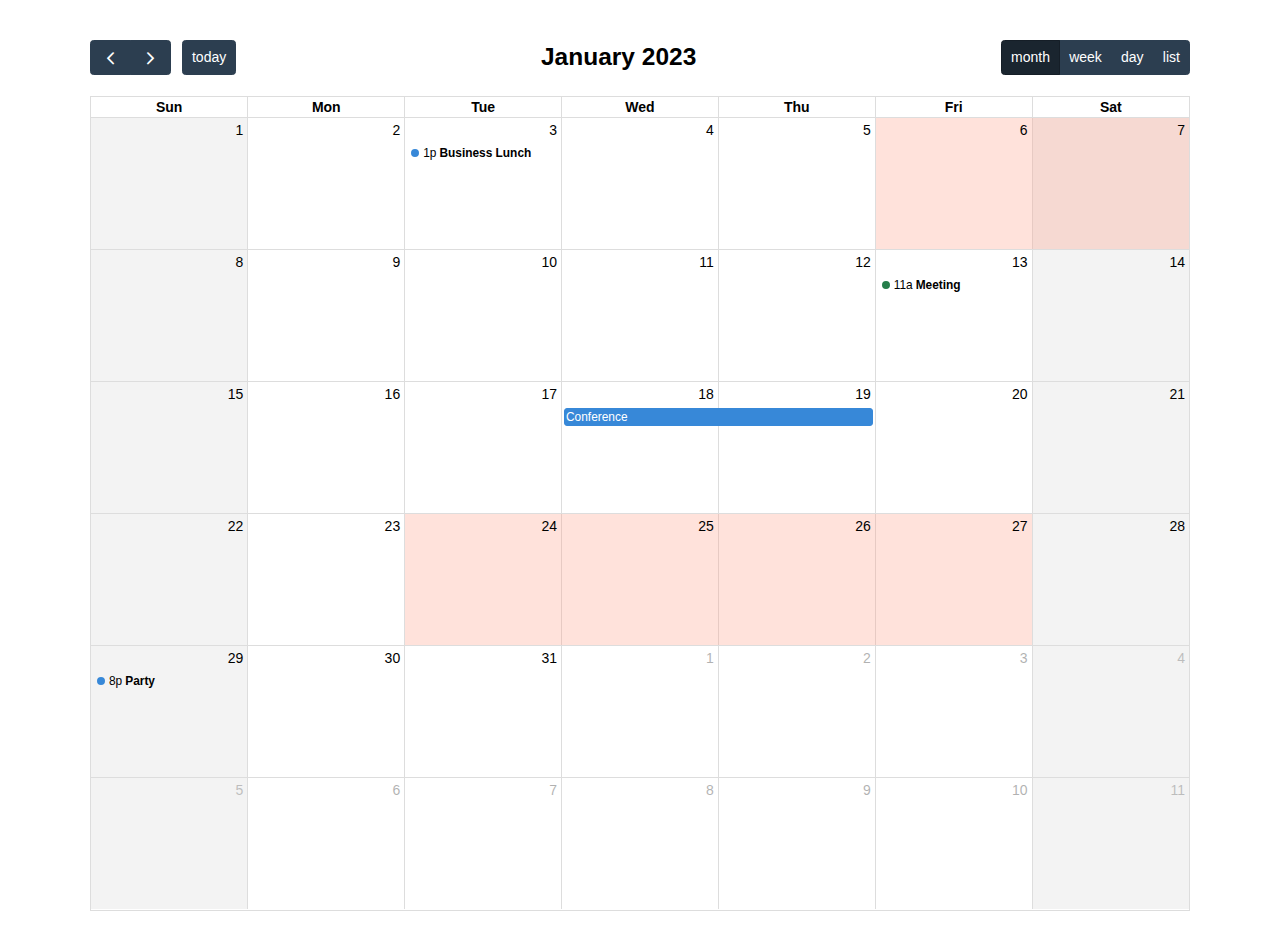
<file: js/fullcalendar-6.1.9/examples/background-events.html>
<!DOCTYPE html>
<html>
<head>
<meta charset='utf-8' />
<script src='../dist/index.global.js'></script>
<script>

  document.addEventListener('DOMContentLoaded', function() {
    var calendarEl = document.getElementById('calendar');

    var calendar = new FullCalendar.Calendar(calendarEl, {
      headerToolbar: {
        left: 'prev,next today',
        center: 'title',
        right: 'dayGridMonth,timeGridWeek,timeGridDay,listMonth'
      },
      initialDate: '2023-01-12',
      navLinks: true, // can click day/week names to navigate views
      businessHours: true, // display business hours
      editable: true,
      selectable: true,
      events: [
        {
          title: 'Business Lunch',
          start: '2023-01-03T13:00:00',
          constraint: 'businessHours'
        },
        {
          title: 'Meeting',
          start: '2023-01-13T11:00:00',
          constraint: 'availableForMeeting', // defined below
          color: '#257e4a'
        },
        {
          title: 'Conference',
          start: '2023-01-18',
          end: '2023-01-20'
        },
        {
          title: 'Party',
          start: '2023-01-29T20:00:00'
        },

        // areas where "Meeting" must be dropped
        {
          groupId: 'availableForMeeting',
          start: '2023-01-11T10:00:00',
          end: '2023-01-11T16:00:00',
          display: 'background'
        },
        {
          groupId: 'availableForMeeting',
          start: '2023-01-13T10:00:00',
          end: '2023-01-13T16:00:00',
          display: 'background'
        },

        // red areas where no events can be dropped
        {
          start: '2023-01-24',
          end: '2023-01-28',
          overlap: false,
          display: 'background',
          color: '#ff9f89'
        },
        {
          start: '2023-01-06',
          end: '2023-01-08',
          overlap: false,
          display: 'background',
          color: '#ff9f89'
        }
      ]
    });

    calendar.render();
  });

</script>
<style>

  body {
    margin: 40px 10px;
    padding: 0;
    font-family: Arial, Helvetica Neue, Helvetica, sans-serif;
    font-size: 14px;
  }

  #calendar {
    max-width: 1100px;
    margin: 0 auto;
  }

</style>
</head>
<body>

  <div id='calendar'></div>

</body>
</html>
</file>
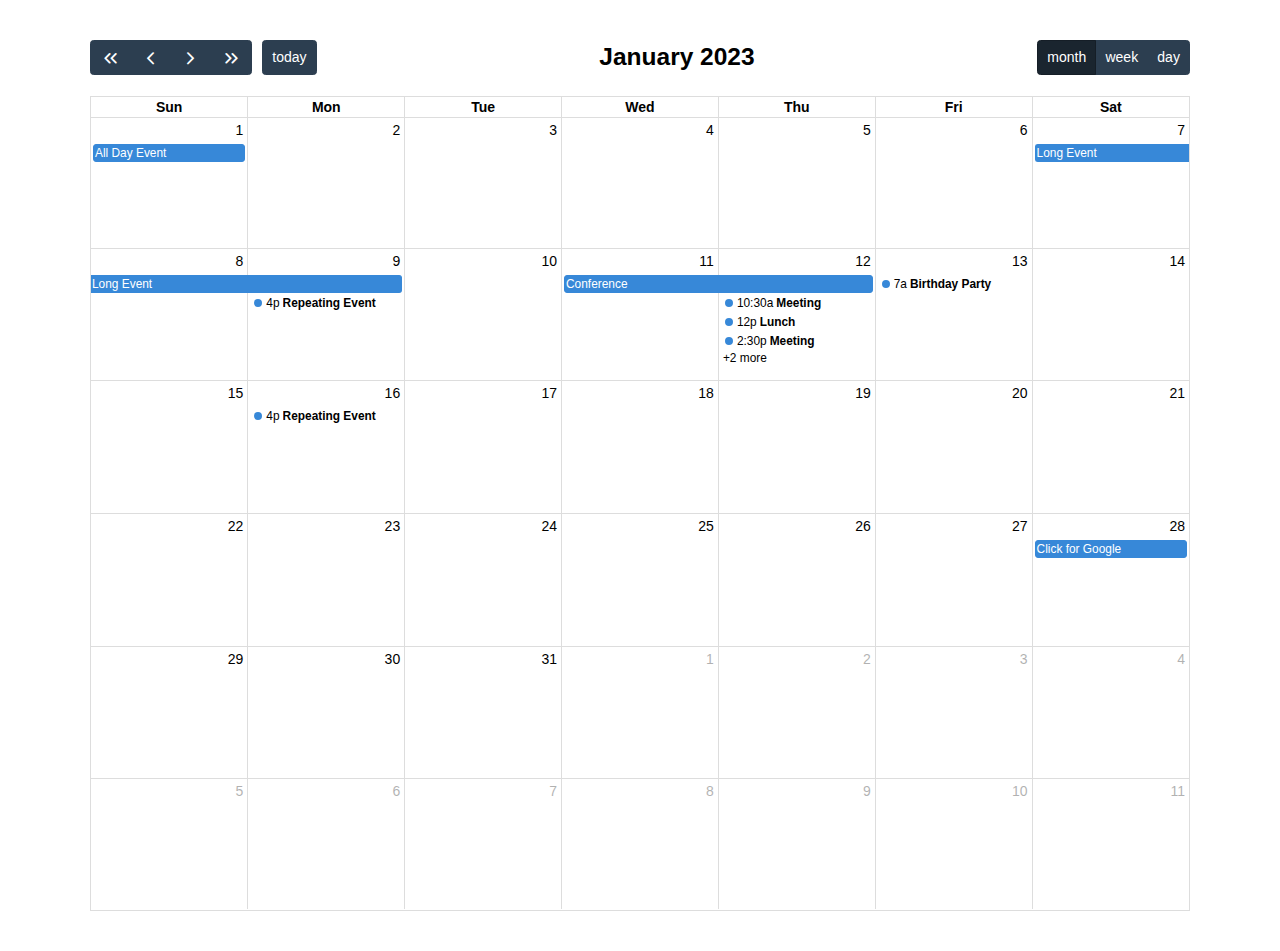
<file: js/fullcalendar-6.1.9/examples/daygrid-views.html>
<!DOCTYPE html>
<html>
<head>
<meta charset='utf-8' />
<script src='../dist/index.global.js'></script>
<script>

  document.addEventListener('DOMContentLoaded', function() {
    var calendarEl = document.getElementById('calendar');

    var calendar = new FullCalendar.Calendar(calendarEl, {
      headerToolbar: {
        left: 'prevYear,prev,next,nextYear today',
        center: 'title',
        right: 'dayGridMonth,dayGridWeek,dayGridDay'
      },
      initialDate: '2023-01-12',
      navLinks: true, // can click day/week names to navigate views
      editable: true,
      dayMaxEvents: true, // allow "more" link when too many events
      events: [
        {
          title: 'All Day Event',
          start: '2023-01-01'
        },
        {
          title: 'Long Event',
          start: '2023-01-07',
          end: '2023-01-10'
        },
        {
          groupId: 999,
          title: 'Repeating Event',
          start: '2023-01-09T16:00:00'
        },
        {
          groupId: 999,
          title: 'Repeating Event',
          start: '2023-01-16T16:00:00'
        },
        {
          title: 'Conference',
          start: '2023-01-11',
          end: '2023-01-13'
        },
        {
          title: 'Meeting',
          start: '2023-01-12T10:30:00',
          end: '2023-01-12T12:30:00'
        },
        {
          title: 'Lunch',
          start: '2023-01-12T12:00:00'
        },
        {
          title: 'Meeting',
          start: '2023-01-12T14:30:00'
        },
        {
          title: 'Happy Hour',
          start: '2023-01-12T17:30:00'
        },
        {
          title: 'Dinner',
          start: '2023-01-12T20:00:00'
        },
        {
          title: 'Birthday Party',
          start: '2023-01-13T07:00:00'
        },
        {
          title: 'Click for Google',
          url: 'http://google.com/',
          start: '2023-01-28'
        }
      ]
    });

    calendar.render();
  });

</script>
<style>

  body {
    margin: 40px 10px;
    padding: 0;
    font-family: Arial, Helvetica Neue, Helvetica, sans-serif;
    font-size: 14px;
  }

  #calendar {
    max-width: 1100px;
    margin: 0 auto;
  }

</style>
</head>
<body>

  <div id='calendar'></div>

</body>
</html>
</file>
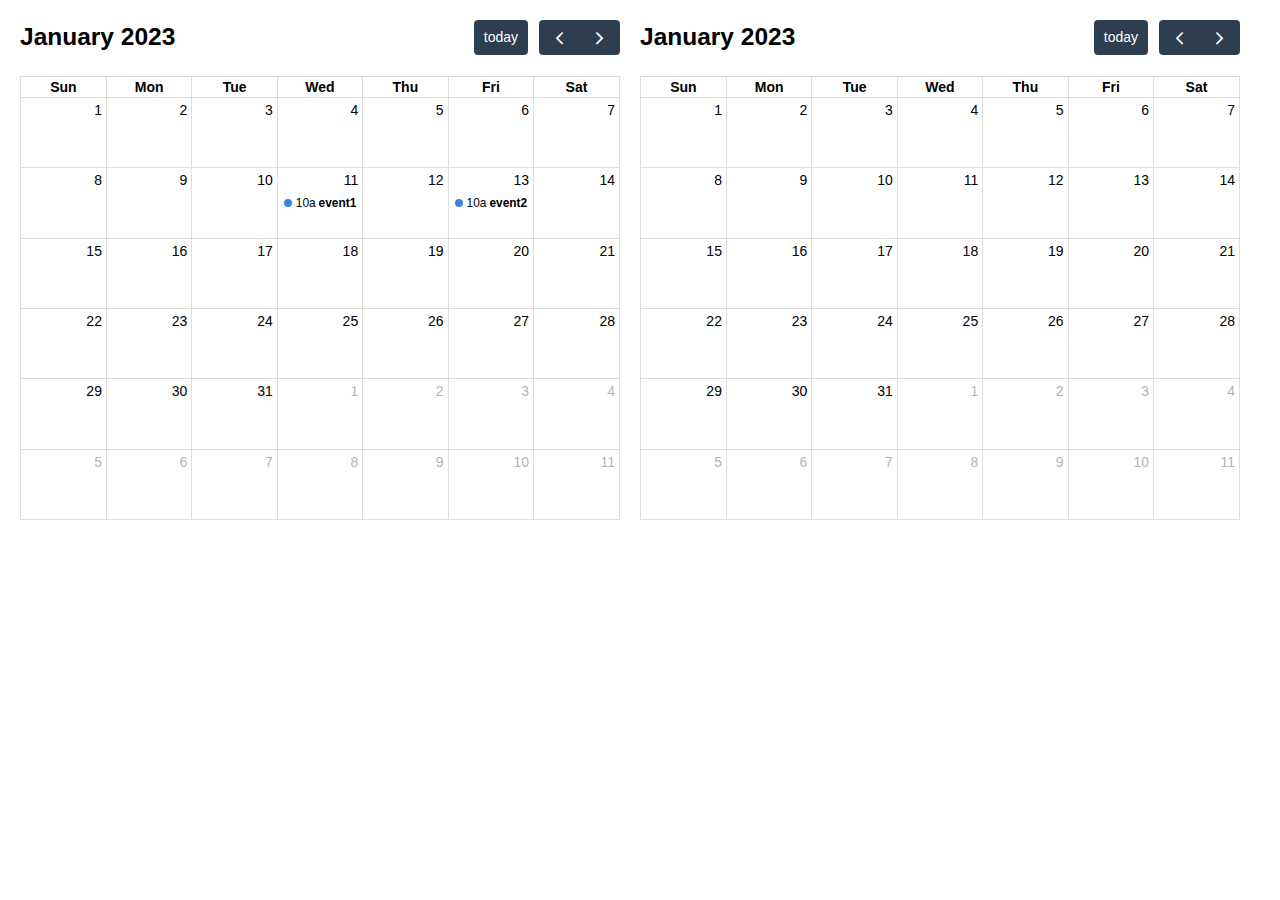
<file: js/fullcalendar-6.1.9/examples/external-dragging-2cals.html>
<!DOCTYPE html>
<html>
<head>
<meta charset='utf-8' />
<script src='../dist/index.global.js'></script>
<script>

  document.addEventListener('DOMContentLoaded', function() {
    var srcCalendarEl = document.getElementById('source-calendar');
    var destCalendarEl = document.getElementById('destination-calendar');

    var srcCalendar = new FullCalendar.Calendar(srcCalendarEl, {
      editable: true,
      initialDate: '2023-01-12',
      events: [
        {
          title: 'event1',
          start: '2023-01-11T10:00:00',
          end: '2023-01-11T16:00:00'
        },
        {
          title: 'event2',
          start: '2023-01-13T10:00:00',
          end: '2023-01-13T16:00:00'
        }
      ],
      eventLeave: function(info) {
        console.log('event left!', info.event);
      }
    });

    var destCalendar = new FullCalendar.Calendar(destCalendarEl, {
      initialDate: '2023-01-12',
      editable: true,
      droppable: true, // will let it receive events!
      eventReceive: function(info) {
        console.log('event received!', info.event);
      }
    });

    srcCalendar.render();
    destCalendar.render();
  });

</script>
<style>

  body {
    margin: 20px 0 0 20px;
    font-size: 14px;
    font-family: Arial, Helvetica Neue, Helvetica, sans-serif;
  }

  #source-calendar,
  #destination-calendar {
    float: left;
    width: 600px;
    margin: 0 20px 20px 0;
  }

</style>
</head>
<body>

  <div id='source-calendar'></div>
  <div id='destination-calendar'></div>

</body>
</html>
</file>
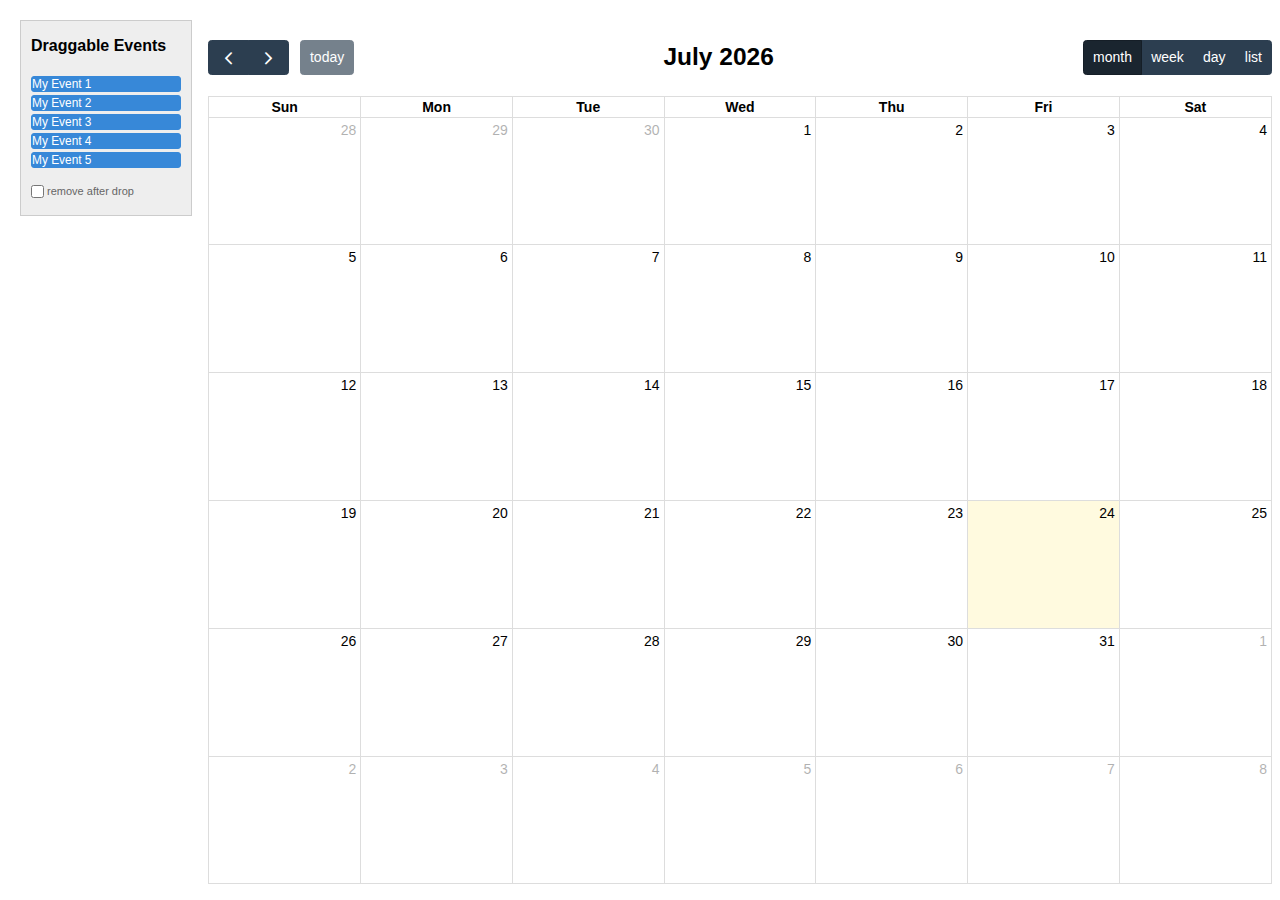
<file: js/fullcalendar-6.1.9/examples/external-dragging-builtin.html>
<!DOCTYPE html>
<html>
<head>
<meta charset='utf-8' />
<script src='../dist/index.global.js'></script>
<script>

  document.addEventListener('DOMContentLoaded', function() {

    /* initialize the external events
    -----------------------------------------------------------------*/

    var containerEl = document.getElementById('external-events-list');
    new FullCalendar.Draggable(containerEl, {
      itemSelector: '.fc-event',
      eventData: function(eventEl) {
        return {
          title: eventEl.innerText.trim()
        }
      }
    });

    //// the individual way to do it
    // var containerEl = document.getElementById('external-events-list');
    // var eventEls = Array.prototype.slice.call(
    //   containerEl.querySelectorAll('.fc-event')
    // );
    // eventEls.forEach(function(eventEl) {
    //   new FullCalendar.Draggable(eventEl, {
    //     eventData: {
    //       title: eventEl.innerText.trim(),
    //     }
    //   });
    // });

    /* initialize the calendar
    -----------------------------------------------------------------*/

    var calendarEl = document.getElementById('calendar');
    var calendar = new FullCalendar.Calendar(calendarEl, {
      headerToolbar: {
        left: 'prev,next today',
        center: 'title',
        right: 'dayGridMonth,timeGridWeek,timeGridDay,listWeek'
      },
      editable: true,
      droppable: true, // this allows things to be dropped onto the calendar
      drop: function(arg) {
        // is the "remove after drop" checkbox checked?
        if (document.getElementById('drop-remove').checked) {
          // if so, remove the element from the "Draggable Events" list
          arg.draggedEl.parentNode.removeChild(arg.draggedEl);
        }
      }
    });
    calendar.render();

  });

</script>
<style>

  body {
    margin-top: 40px;
    font-size: 14px;
    font-family: Arial, Helvetica Neue, Helvetica, sans-serif;
  }

  #external-events {
    position: fixed;
    left: 20px;
    top: 20px;
    width: 150px;
    padding: 0 10px;
    border: 1px solid #ccc;
    background: #eee;
    text-align: left;
  }

  #external-events h4 {
    font-size: 16px;
    margin-top: 0;
    padding-top: 1em;
  }

  #external-events .fc-event {
    margin: 3px 0;
    cursor: move;
  }

  #external-events p {
    margin: 1.5em 0;
    font-size: 11px;
    color: #666;
  }

  #external-events p input {
    margin: 0;
    vertical-align: middle;
  }

  #calendar-wrap {
    margin-left: 200px;
  }

  #calendar {
    max-width: 1100px;
    margin: 0 auto;
  }

</style>
</head>
<body>
  <div id='wrap'>

    <div id='external-events'>
      <h4>Draggable Events</h4>

      <div id='external-events-list'>
        <div class='fc-event fc-h-event fc-daygrid-event fc-daygrid-block-event'>
          <div class='fc-event-main'>My Event 1</div>
        </div>
        <div class='fc-event fc-h-event fc-daygrid-event fc-daygrid-block-event'>
          <div class='fc-event-main'>My Event 2</div>
        </div>
        <div class='fc-event fc-h-event fc-daygrid-event fc-daygrid-block-event'>
          <div class='fc-event-main'>My Event 3</div>
        </div>
        <div class='fc-event fc-h-event fc-daygrid-event fc-daygrid-block-event'>
          <div class='fc-event-main'>My Event 4</div>
        </div>
        <div class='fc-event fc-h-event fc-daygrid-event fc-daygrid-block-event'>
          <div class='fc-event-main'>My Event 5</div>
        </div>
      </div>

      <p>
        <input type='checkbox' id='drop-remove' />
        <label for='drop-remove'>remove after drop</label>
      </p>
    </div>

    <div id='calendar-wrap'>
      <div id='calendar'></div>
    </div>

  </div>
</body>
</html>
</file>
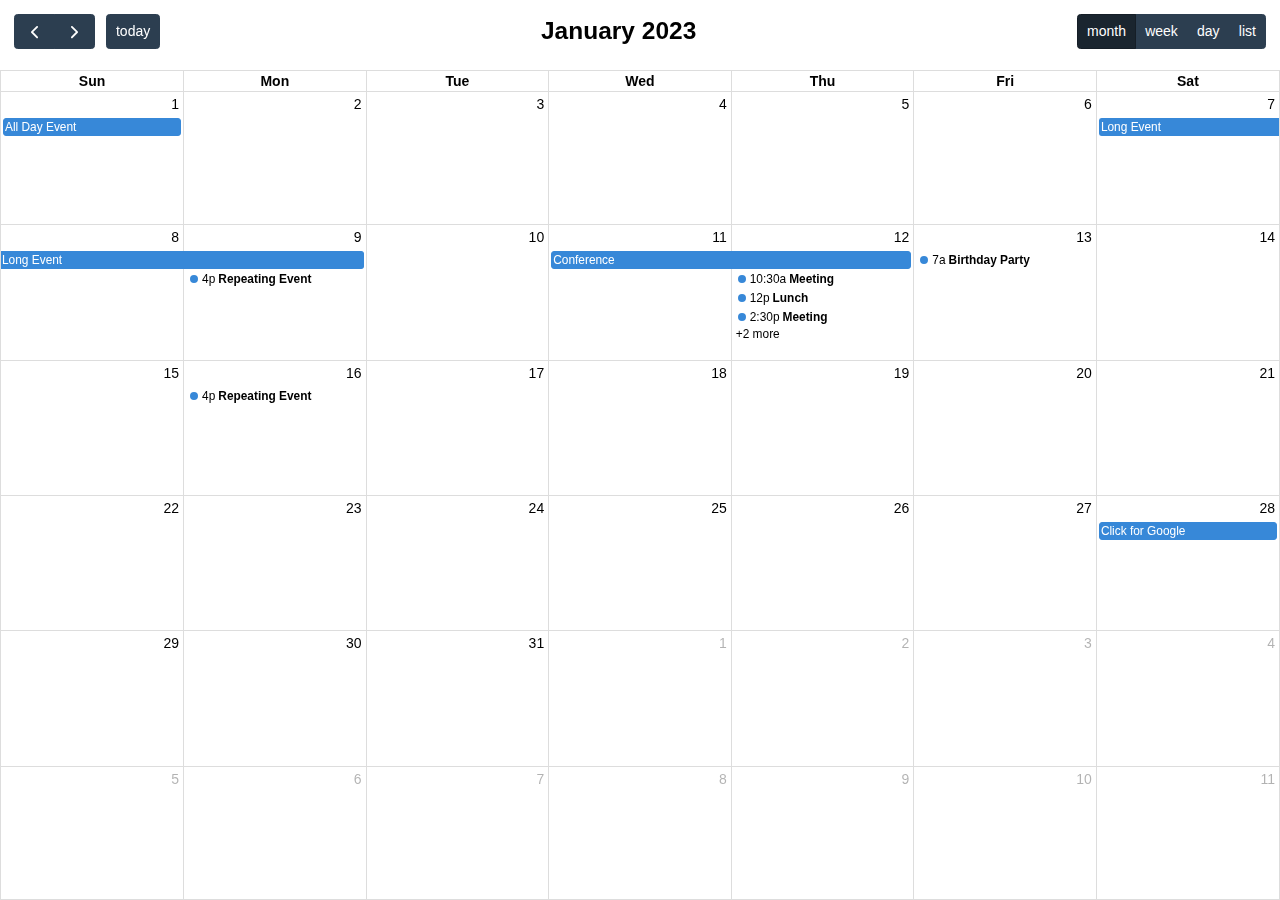
<file: js/fullcalendar-6.1.9/examples/full-height.html>
<!DOCTYPE html>
<html>
<head>
<meta charset='utf-8' />
<script src='../dist/index.global.js'></script>
<script>

  document.addEventListener('DOMContentLoaded', function() {
    var calendarEl = document.getElementById('calendar');

    var calendar = new FullCalendar.Calendar(calendarEl, {
      height: '100%',
      expandRows: true,
      slotMinTime: '08:00',
      slotMaxTime: '20:00',
      headerToolbar: {
        left: 'prev,next today',
        center: 'title',
        right: 'dayGridMonth,timeGridWeek,timeGridDay,listWeek'
      },
      initialView: 'dayGridMonth',
      initialDate: '2023-01-12',
      navLinks: true, // can click day/week names to navigate views
      editable: true,
      selectable: true,
      nowIndicator: true,
      dayMaxEvents: true, // allow "more" link when too many events
      events: [
        {
          title: 'All Day Event',
          start: '2023-01-01',
        },
        {
          title: 'Long Event',
          start: '2023-01-07',
          end: '2023-01-10'
        },
        {
          groupId: 999,
          title: 'Repeating Event',
          start: '2023-01-09T16:00:00'
        },
        {
          groupId: 999,
          title: 'Repeating Event',
          start: '2023-01-16T16:00:00'
        },
        {
          title: 'Conference',
          start: '2023-01-11',
          end: '2023-01-13'
        },
        {
          title: 'Meeting',
          start: '2023-01-12T10:30:00',
          end: '2023-01-12T12:30:00'
        },
        {
          title: 'Lunch',
          start: '2023-01-12T12:00:00'
        },
        {
          title: 'Meeting',
          start: '2023-01-12T14:30:00'
        },
        {
          title: 'Happy Hour',
          start: '2023-01-12T17:30:00'
        },
        {
          title: 'Dinner',
          start: '2023-01-12T20:00:00'
        },
        {
          title: 'Birthday Party',
          start: '2023-01-13T07:00:00'
        },
        {
          title: 'Click for Google',
          url: 'http://google.com/',
          start: '2023-01-28'
        }
      ]
    });

    calendar.render();
  });

</script>
<style>

  html, body {
    overflow: hidden; /* don't do scrollbars */
    font-family: Arial, Helvetica Neue, Helvetica, sans-serif;
    font-size: 14px;
  }

  #calendar-container {
    position: fixed;
    top: 0;
    left: 0;
    right: 0;
    bottom: 0;
  }

  .fc-header-toolbar {
    /*
    the calendar will be butting up against the edges,
    but let's scoot in the header's buttons
    */
    padding-top: 1em;
    padding-left: 1em;
    padding-right: 1em;
  }

</style>
</head>
<body>

  <div id='calendar-container'>
    <div id='calendar'></div>
  </div>

</body>
</html>
</file>
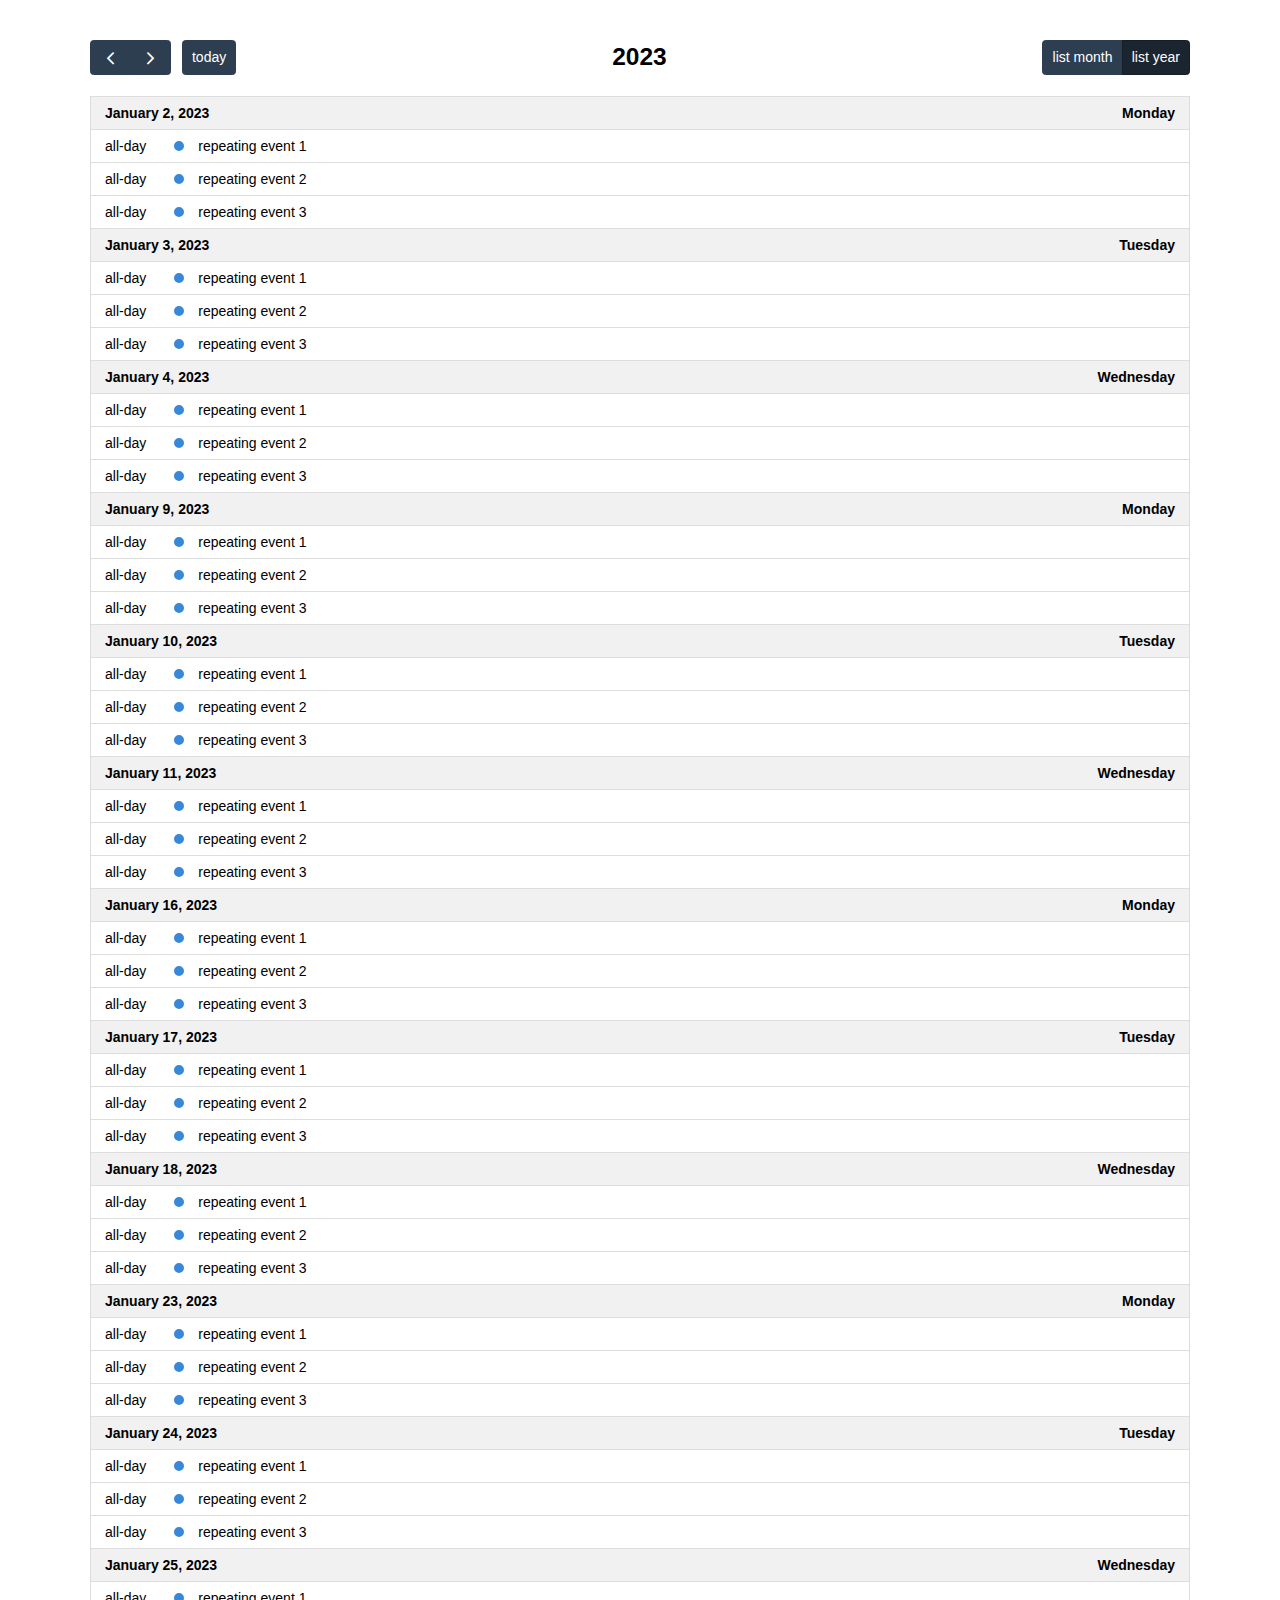
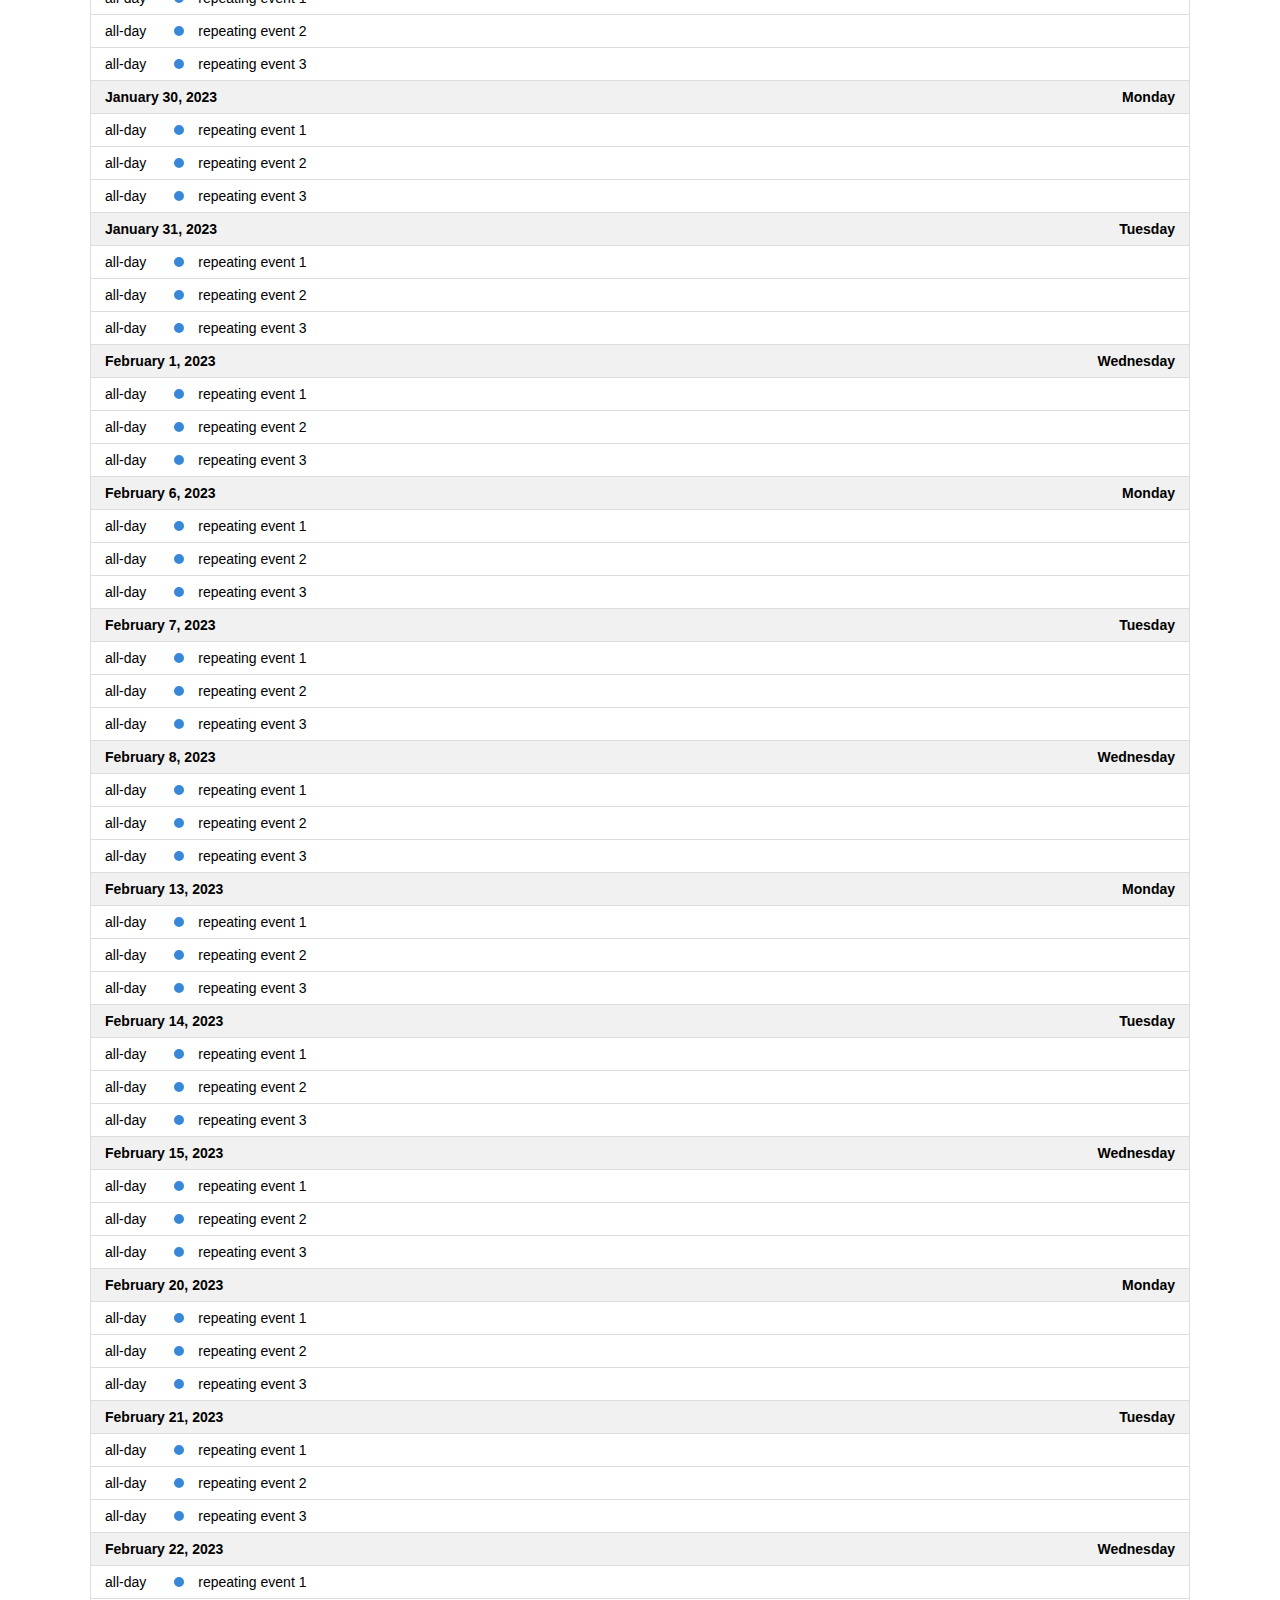
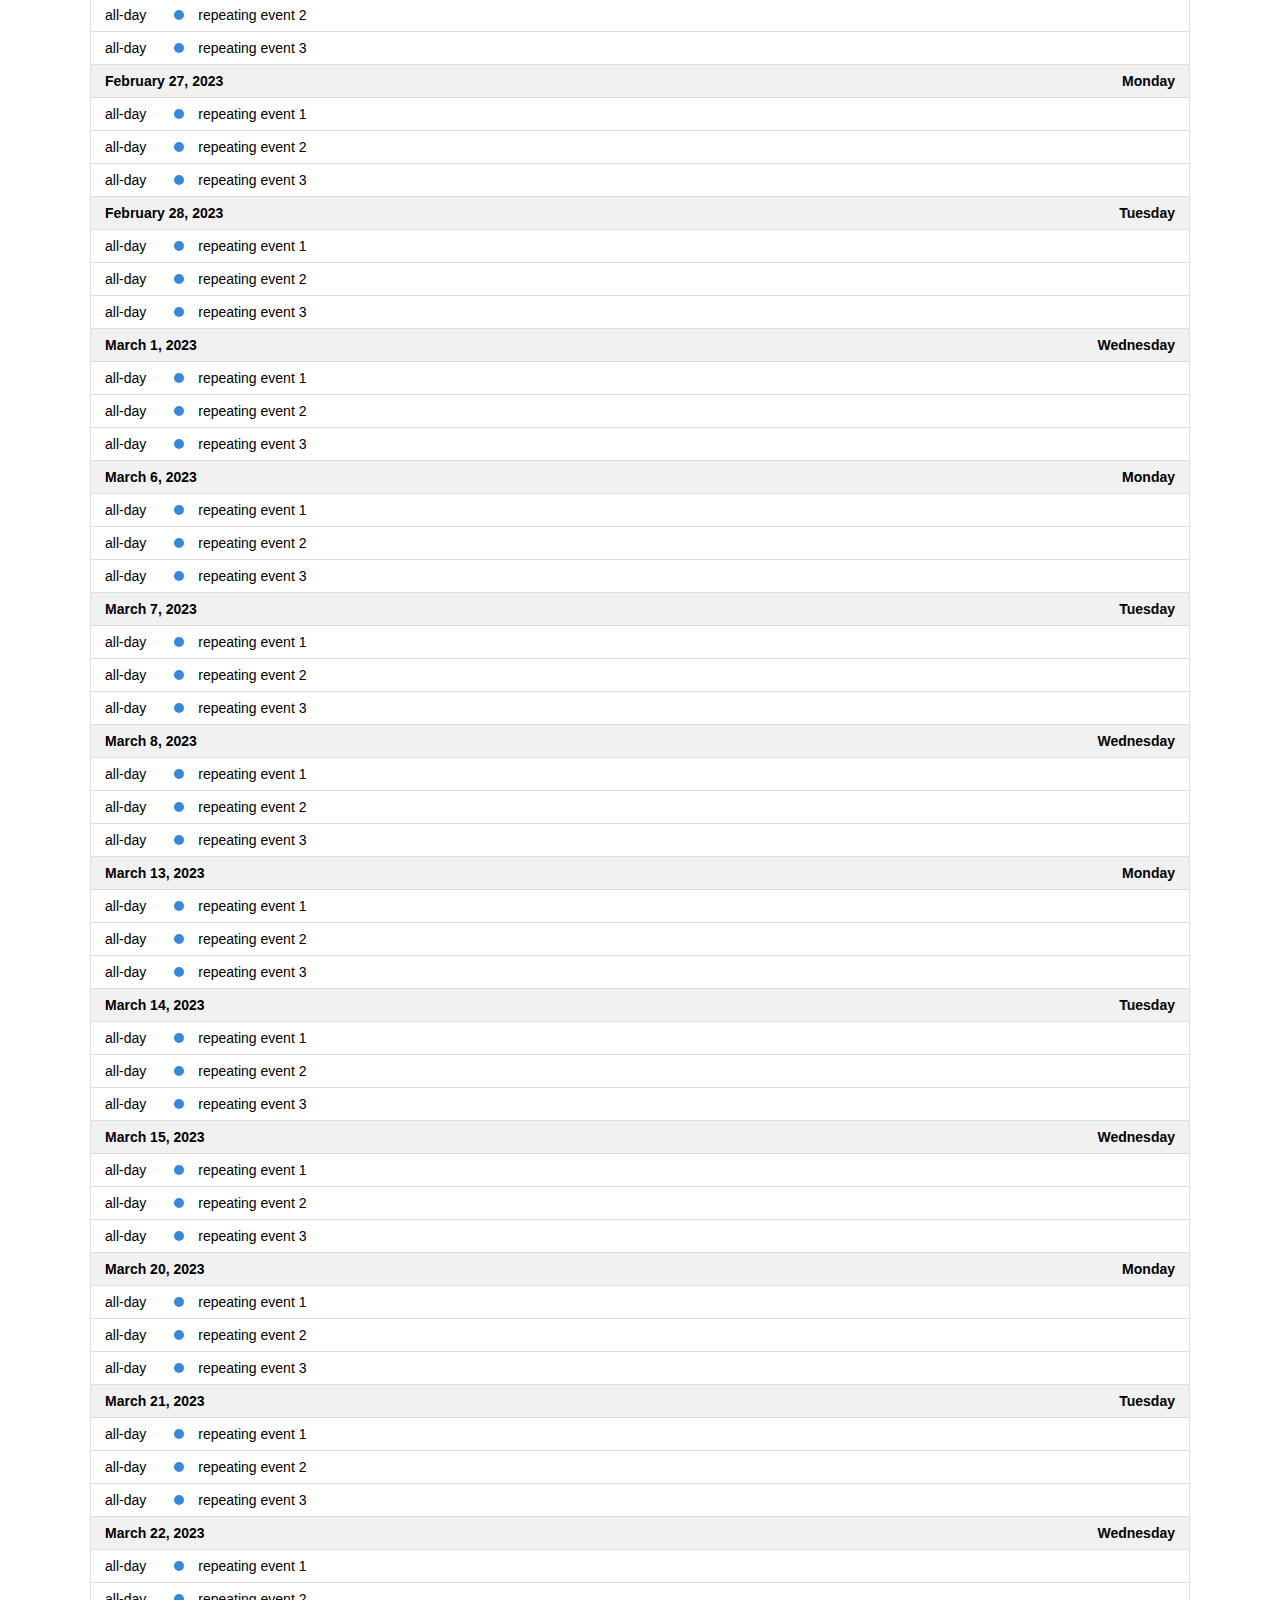
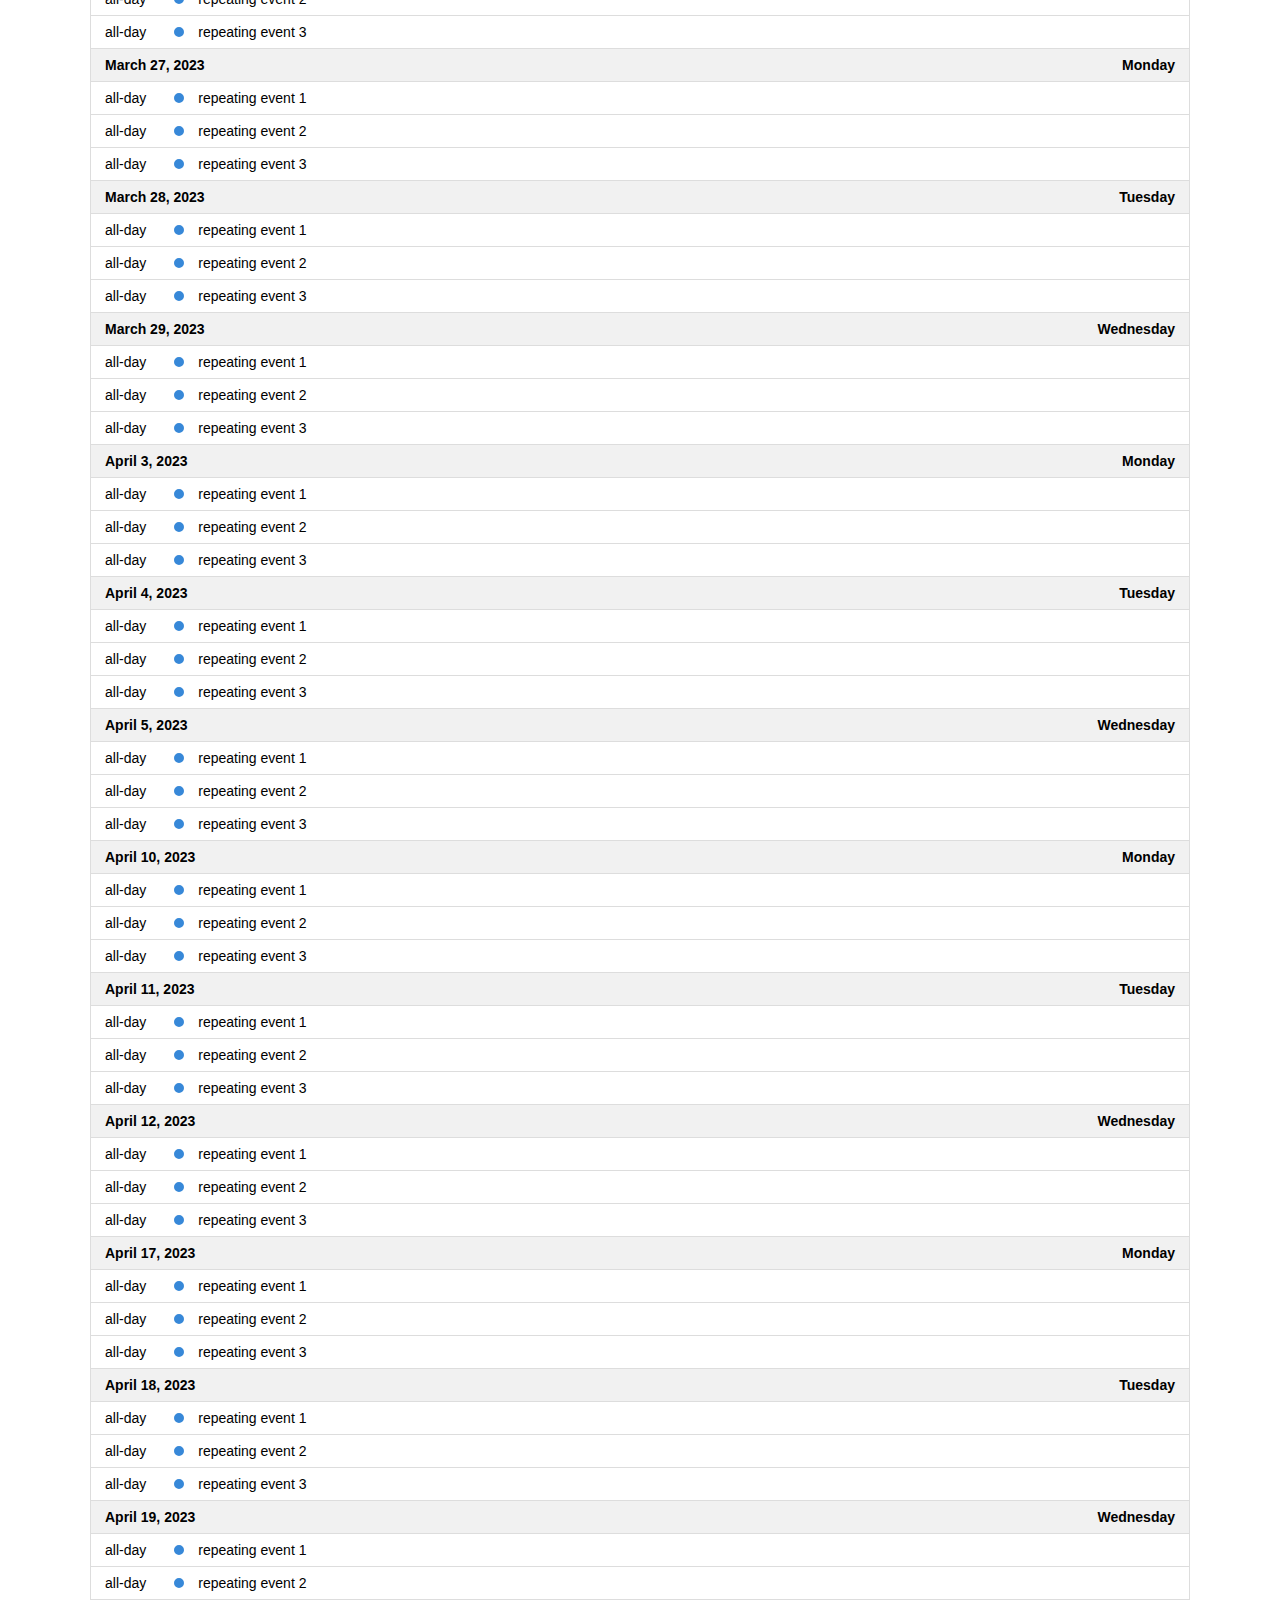
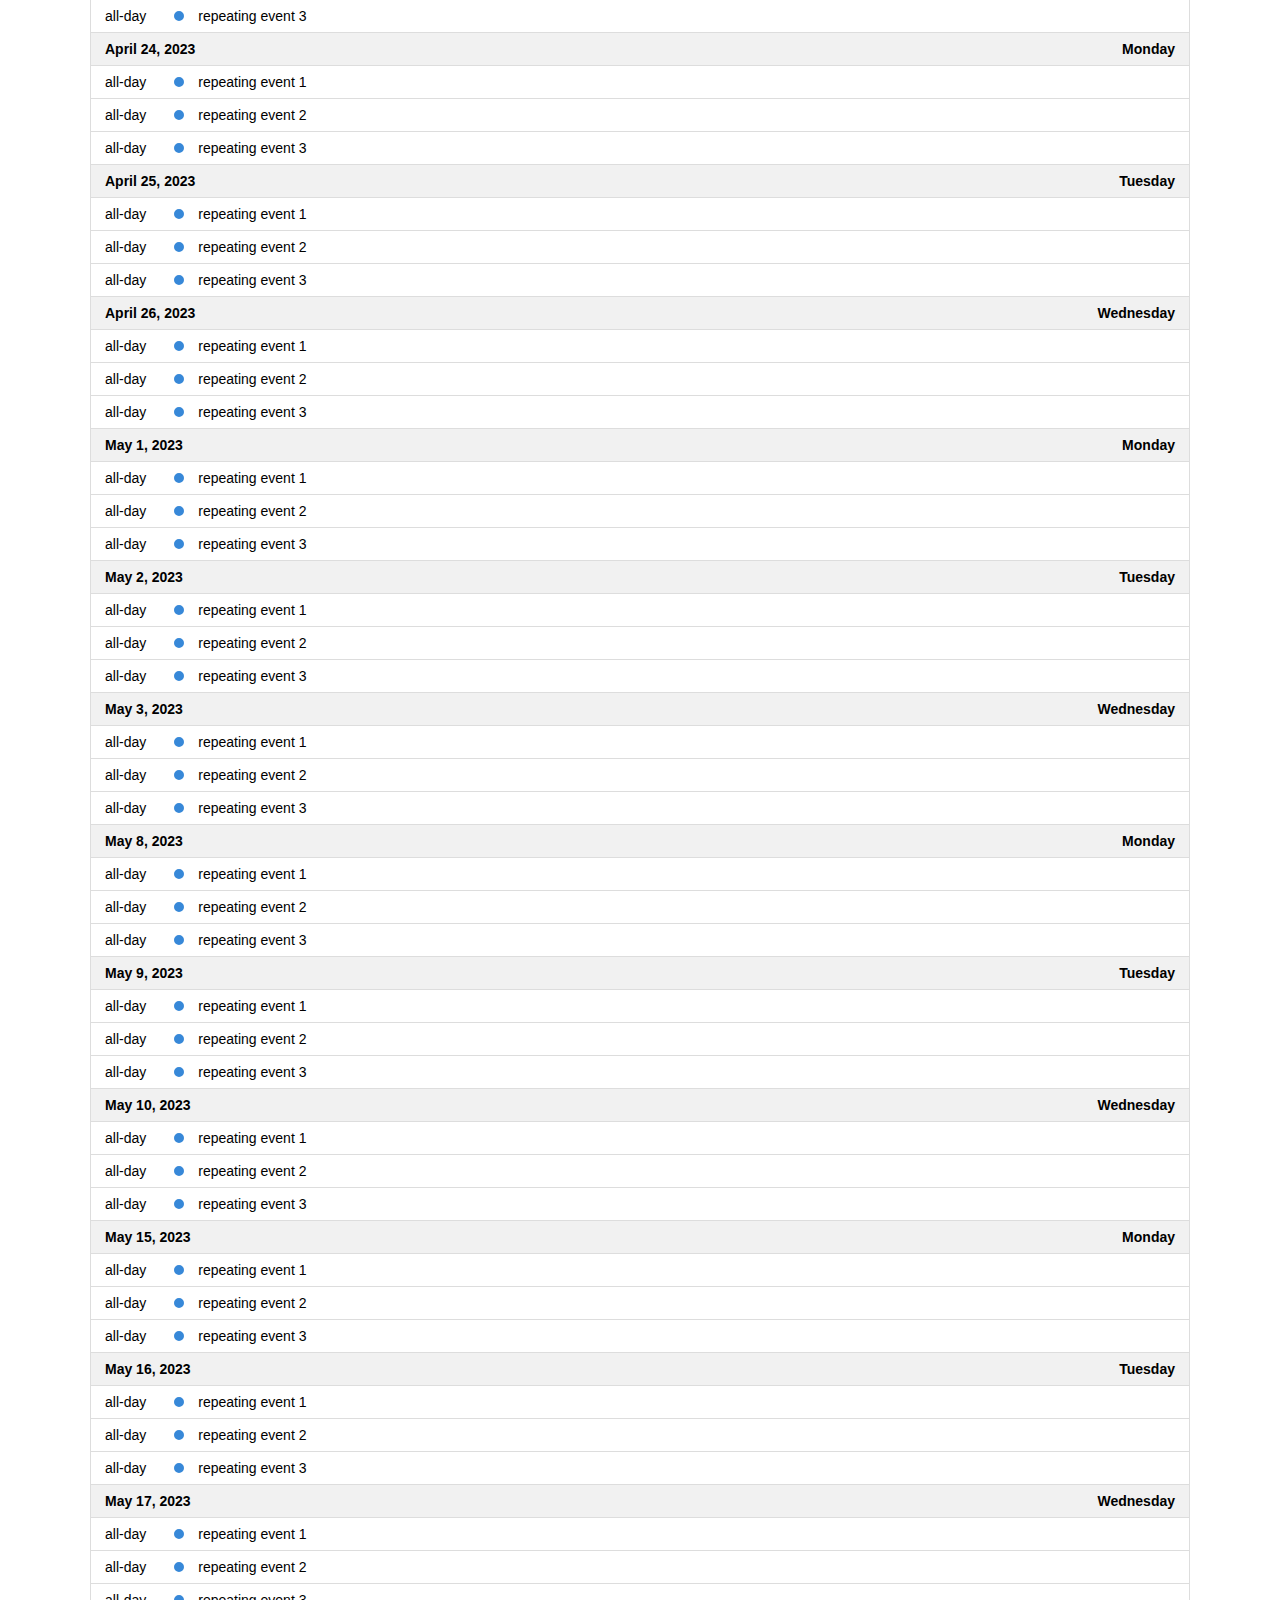
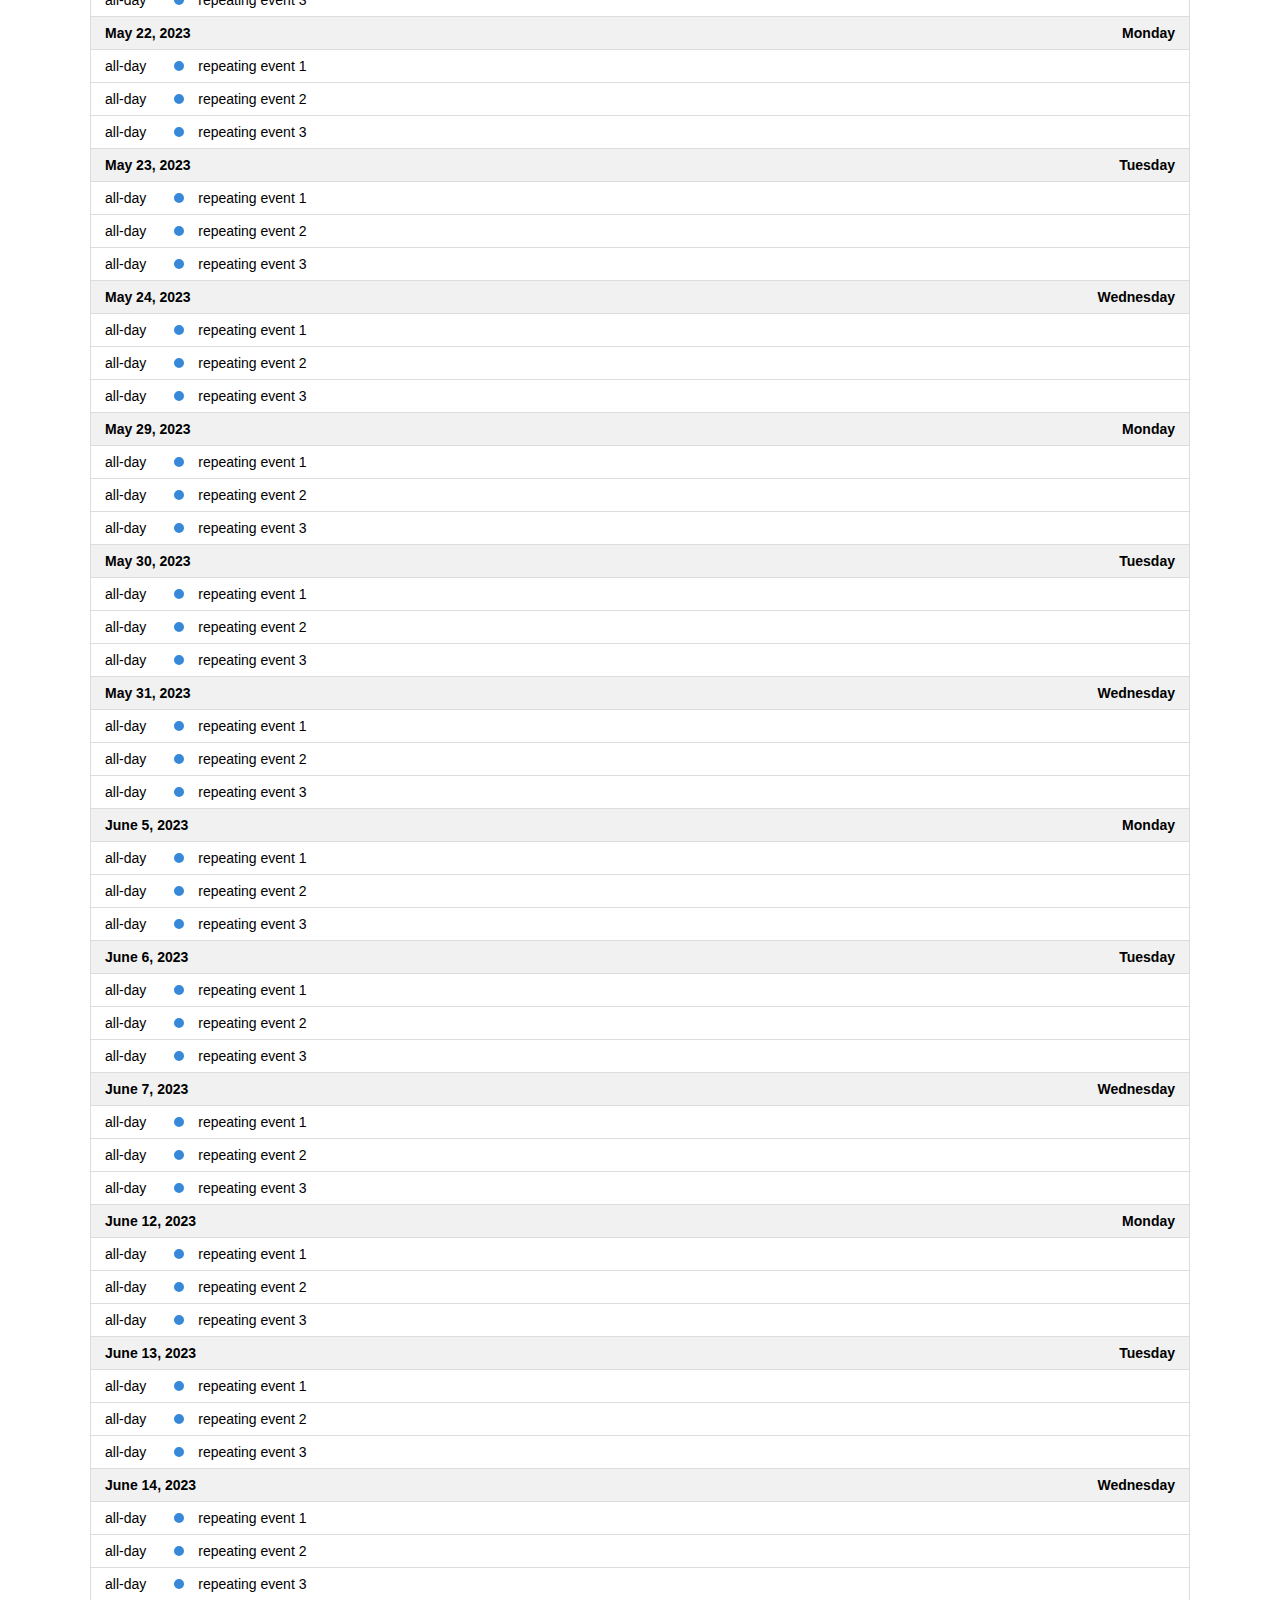
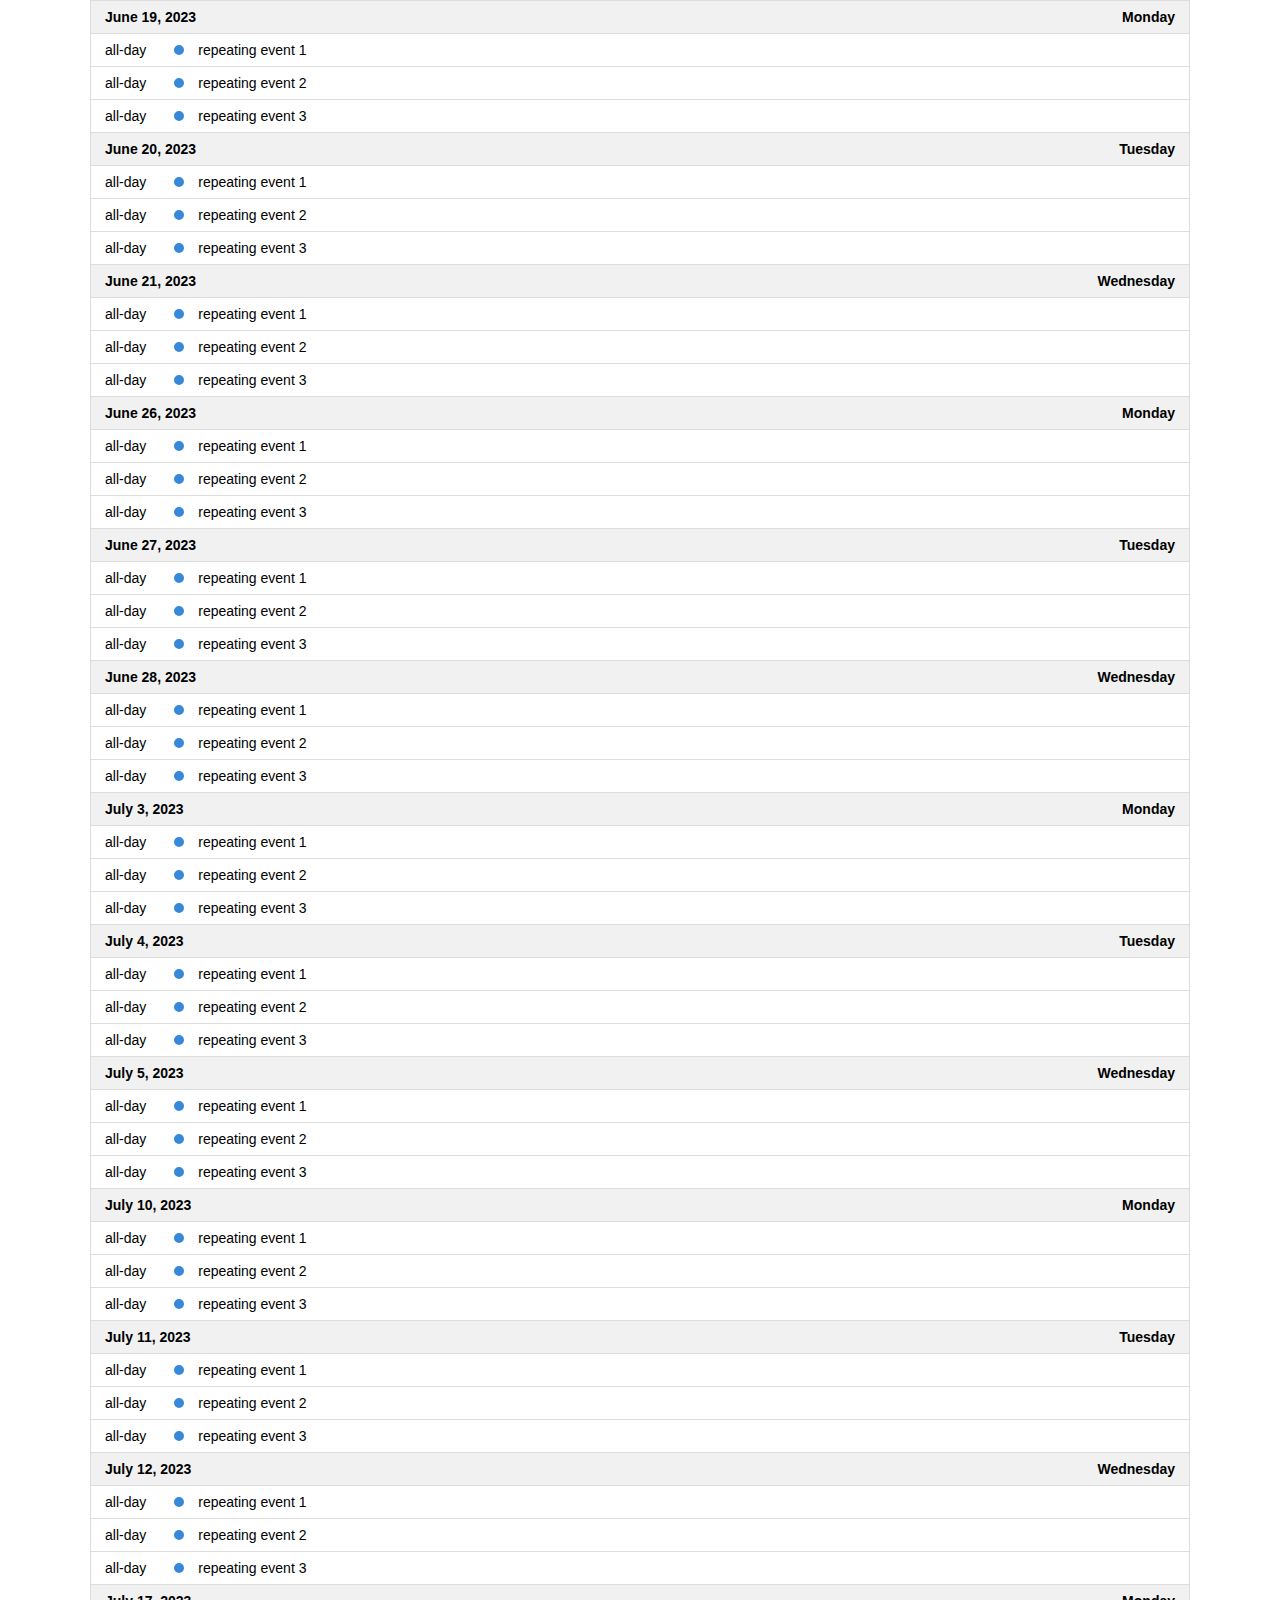
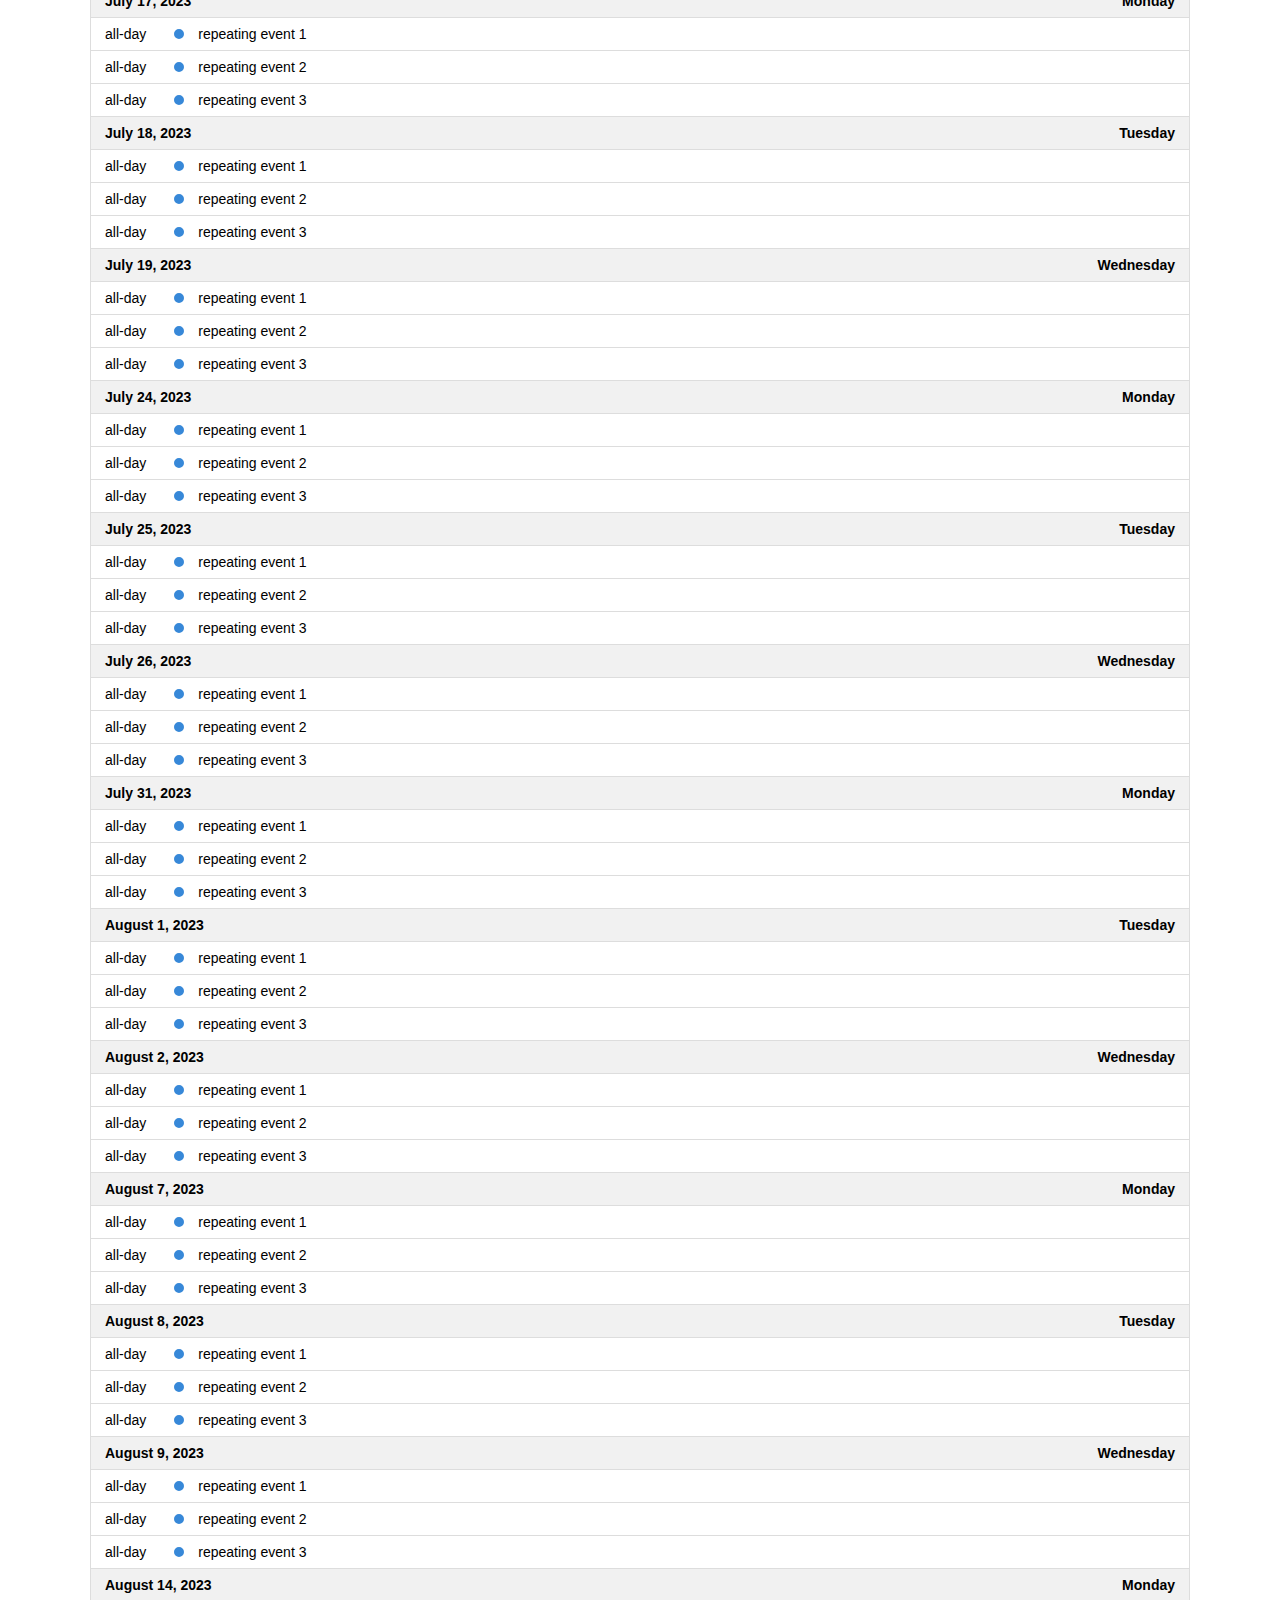
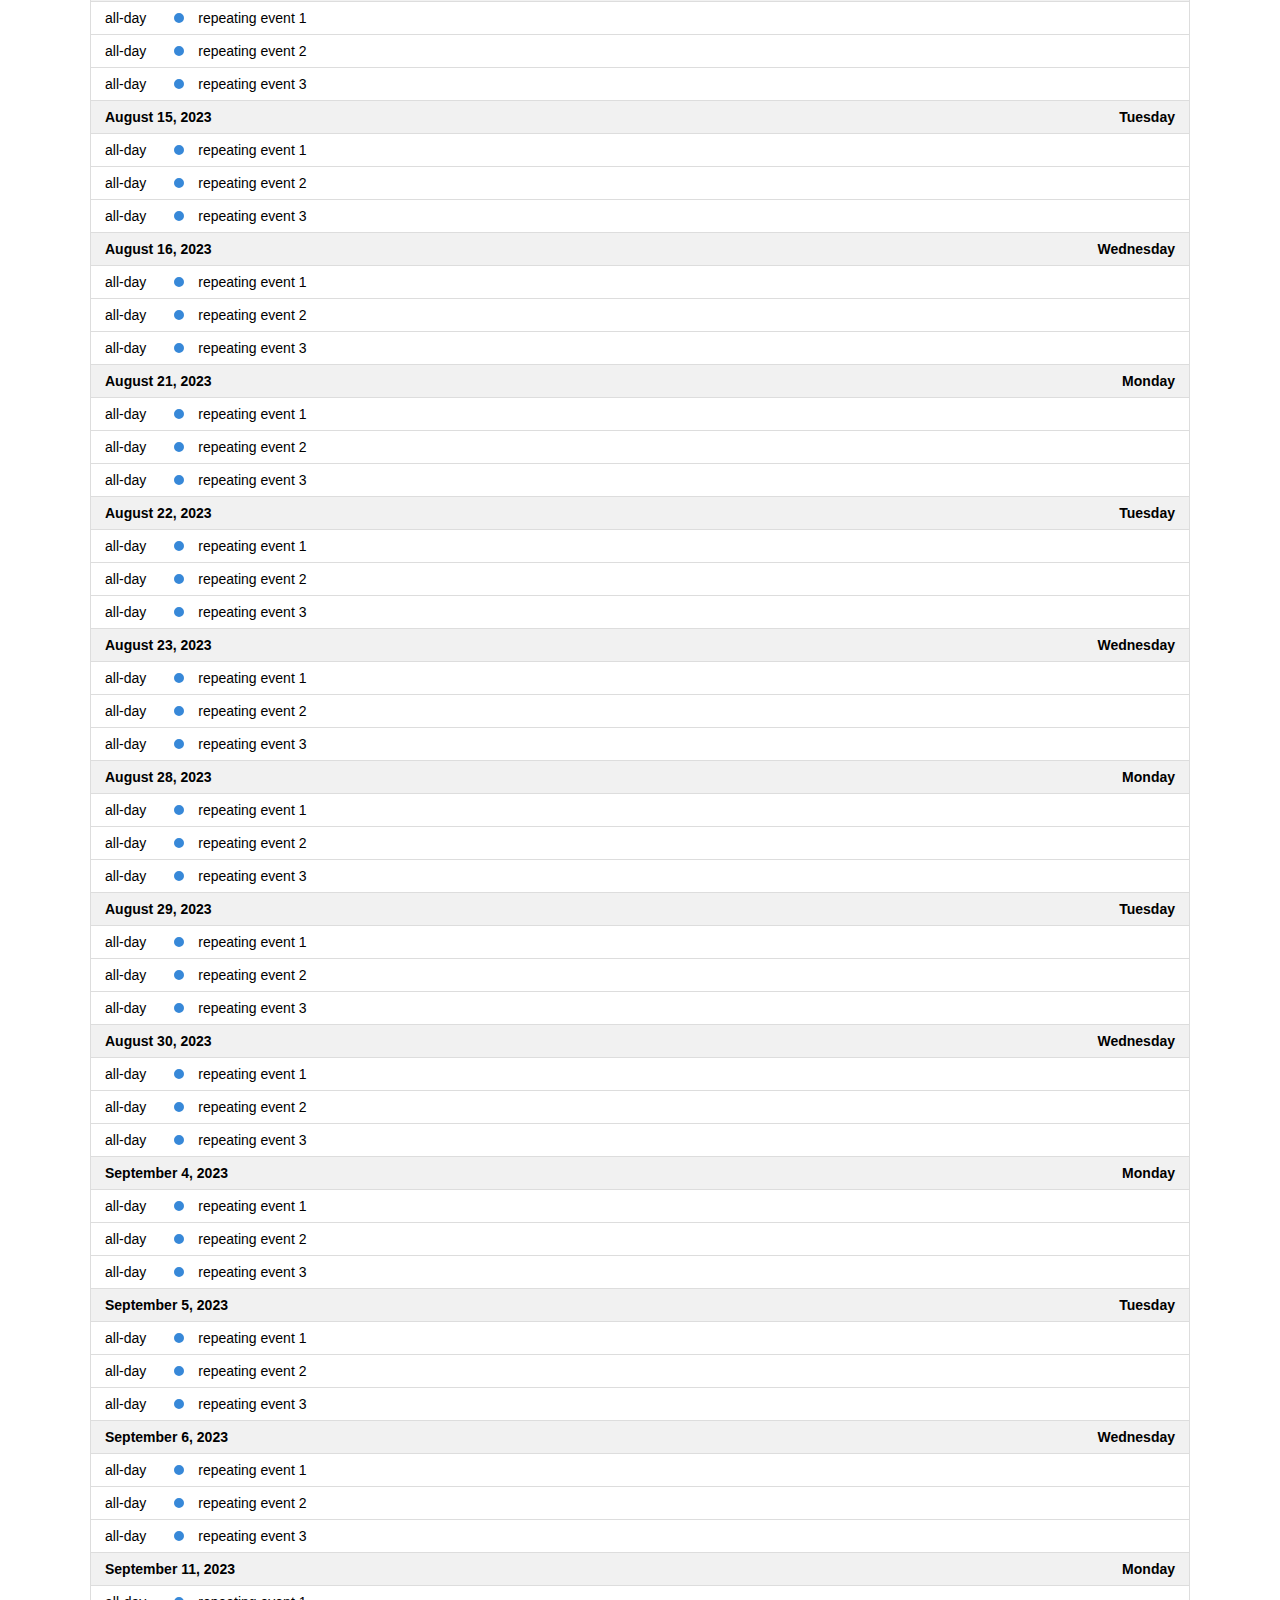
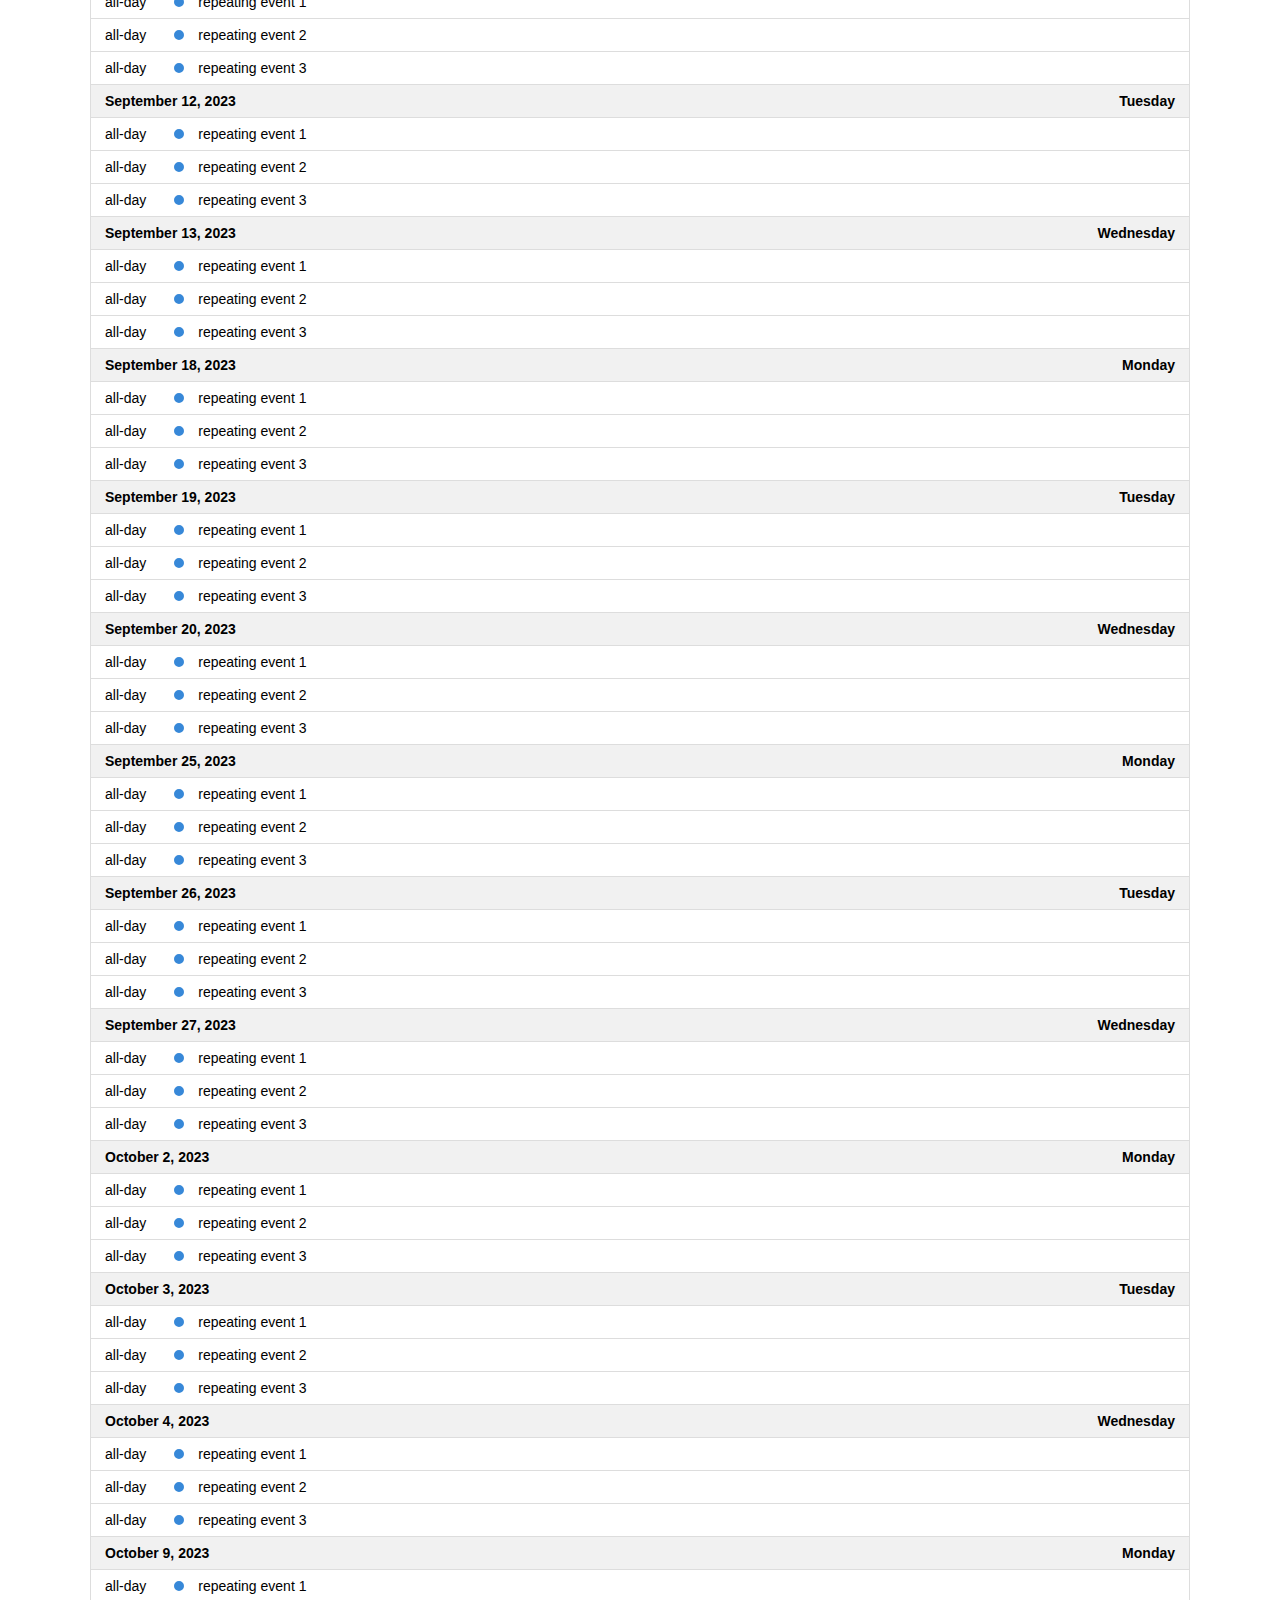
<file: js/fullcalendar-6.1.9/examples/list-sticky-header.html>
<!DOCTYPE html>
<html>
<head>
<meta charset='utf-8' />
<script src='../dist/index.global.js'></script>
<script>

  document.addEventListener('DOMContentLoaded', function() {
    var calendarEl = document.getElementById('calendar');

    var calendar = new FullCalendar.Calendar(calendarEl, {
      height: 'auto',
      // stickyHeaderDates: false, // for disabling

      headerToolbar: {
        left: 'prev,next today',
        center: 'title',
        right: 'listMonth,listYear'
      },

      // customize the button names,
      // otherwise they'd all just say "list"
      views: {
        listMonth: { buttonText: 'list month' },
        listYear: { buttonText: 'list year' }
      },

      initialView: 'listYear',
      initialDate: '2023-01-12',
      navLinks: true, // can click day/week names to navigate views
      editable: true,
      events: [
        {
          title: 'repeating event 1',
          daysOfWeek: [ 1, 2, 3 ],
          duration: '00:30'
        },
        {
          title: 'repeating event 2',
          daysOfWeek: [ 1, 2, 3 ],
          duration: '00:30'
        },
        {
          title: 'repeating event 3',
          daysOfWeek: [ 1, 2, 3 ],
          duration: '00:30'
        }
      ]
    });

    calendar.render();
  });

</script>
<style>

  body {
    margin: 40px 10px;
    padding: 0;
    font-family: Arial, Helvetica Neue, Helvetica, sans-serif;
    font-size: 14px;
  }

  #calendar {
    max-width: 1100px;
    margin: 0 auto;
  }

</style>
</head>
<body>

  <div id='calendar'></div>

</body>
</html>
</file>
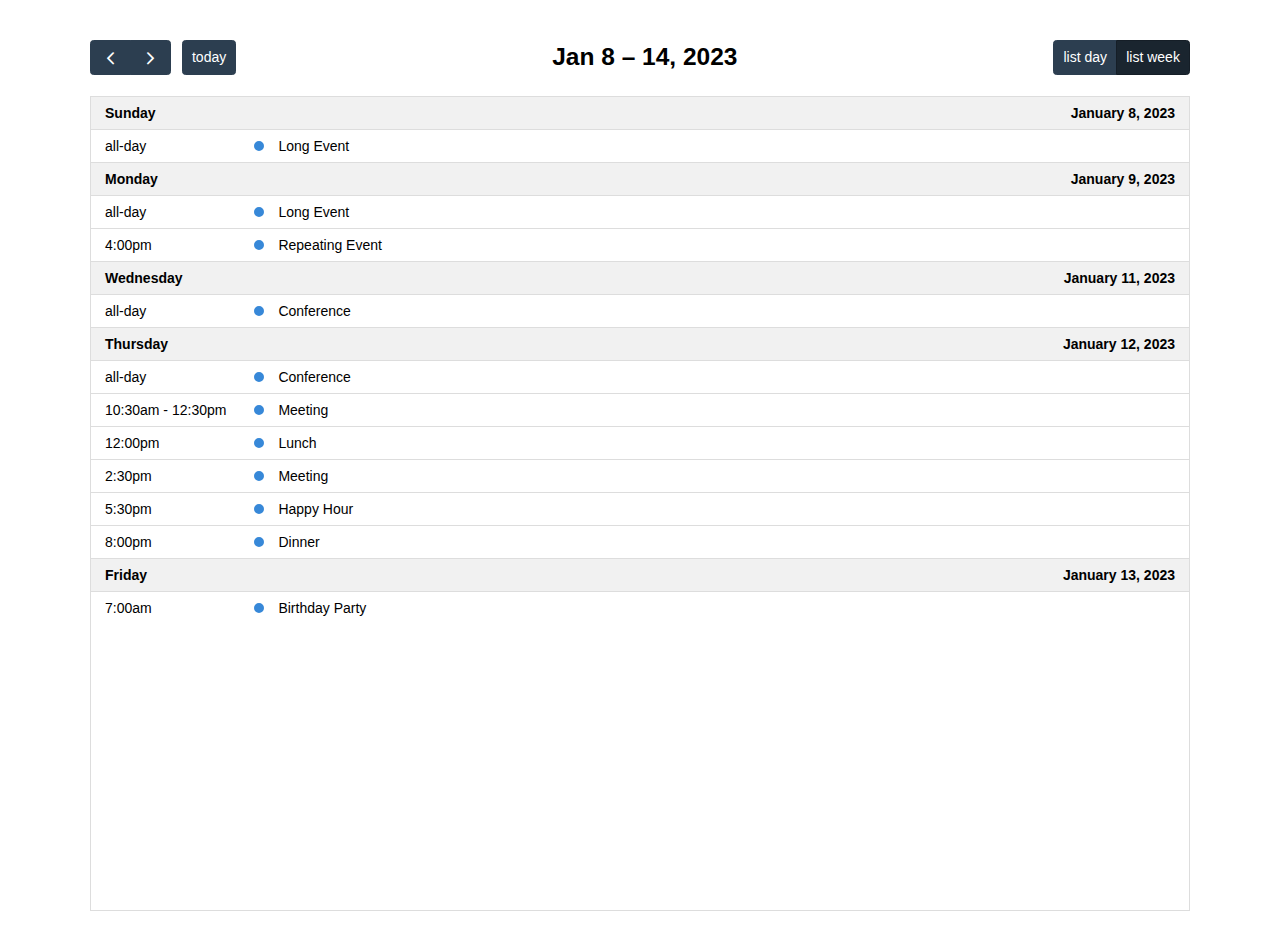
<file: js/fullcalendar-6.1.9/examples/list-views.html>
<!DOCTYPE html>
<html>
<head>
<meta charset='utf-8' />
<script src='../dist/index.global.js'></script>
<script>

  document.addEventListener('DOMContentLoaded', function() {
    var calendarEl = document.getElementById('calendar');

    var calendar = new FullCalendar.Calendar(calendarEl, {

      headerToolbar: {
        left: 'prev,next today',
        center: 'title',
        right: 'listDay,listWeek'
      },

      // customize the button names,
      // otherwise they'd all just say "list"
      views: {
        listDay: { buttonText: 'list day' },
        listWeek: { buttonText: 'list week' }
      },

      initialView: 'listWeek',
      initialDate: '2023-01-12',
      navLinks: true, // can click day/week names to navigate views
      editable: true,
      dayMaxEvents: true, // allow "more" link when too many events
      events: [
        {
          title: 'All Day Event',
          start: '2023-01-01'
        },
        {
          title: 'Long Event',
          start: '2023-01-07',
          end: '2023-01-10'
        },
        {
          groupId: 999,
          title: 'Repeating Event',
          start: '2023-01-09T16:00:00'
        },
        {
          groupId: 999,
          title: 'Repeating Event',
          start: '2023-01-16T16:00:00'
        },
        {
          title: 'Conference',
          start: '2023-01-11',
          end: '2023-01-13'
        },
        {
          title: 'Meeting',
          start: '2023-01-12T10:30:00',
          end: '2023-01-12T12:30:00'
        },
        {
          title: 'Lunch',
          start: '2023-01-12T12:00:00'
        },
        {
          title: 'Meeting',
          start: '2023-01-12T14:30:00'
        },
        {
          title: 'Happy Hour',
          start: '2023-01-12T17:30:00'
        },
        {
          title: 'Dinner',
          start: '2023-01-12T20:00:00'
        },
        {
          title: 'Birthday Party',
          start: '2023-01-13T07:00:00'
        },
        {
          title: 'Click for Google',
          url: 'http://google.com/',
          start: '2023-01-28'
        }
      ]
    });

    calendar.render();
  });

</script>
<style>

  body {
    margin: 40px 10px;
    padding: 0;
    font-family: Arial, Helvetica Neue, Helvetica, sans-serif;
    font-size: 14px;
  }

  #calendar {
    max-width: 1100px;
    margin: 0 auto;
  }

</style>
</head>
<body>

  <div id='calendar'></div>

</body>
</html>
</file>
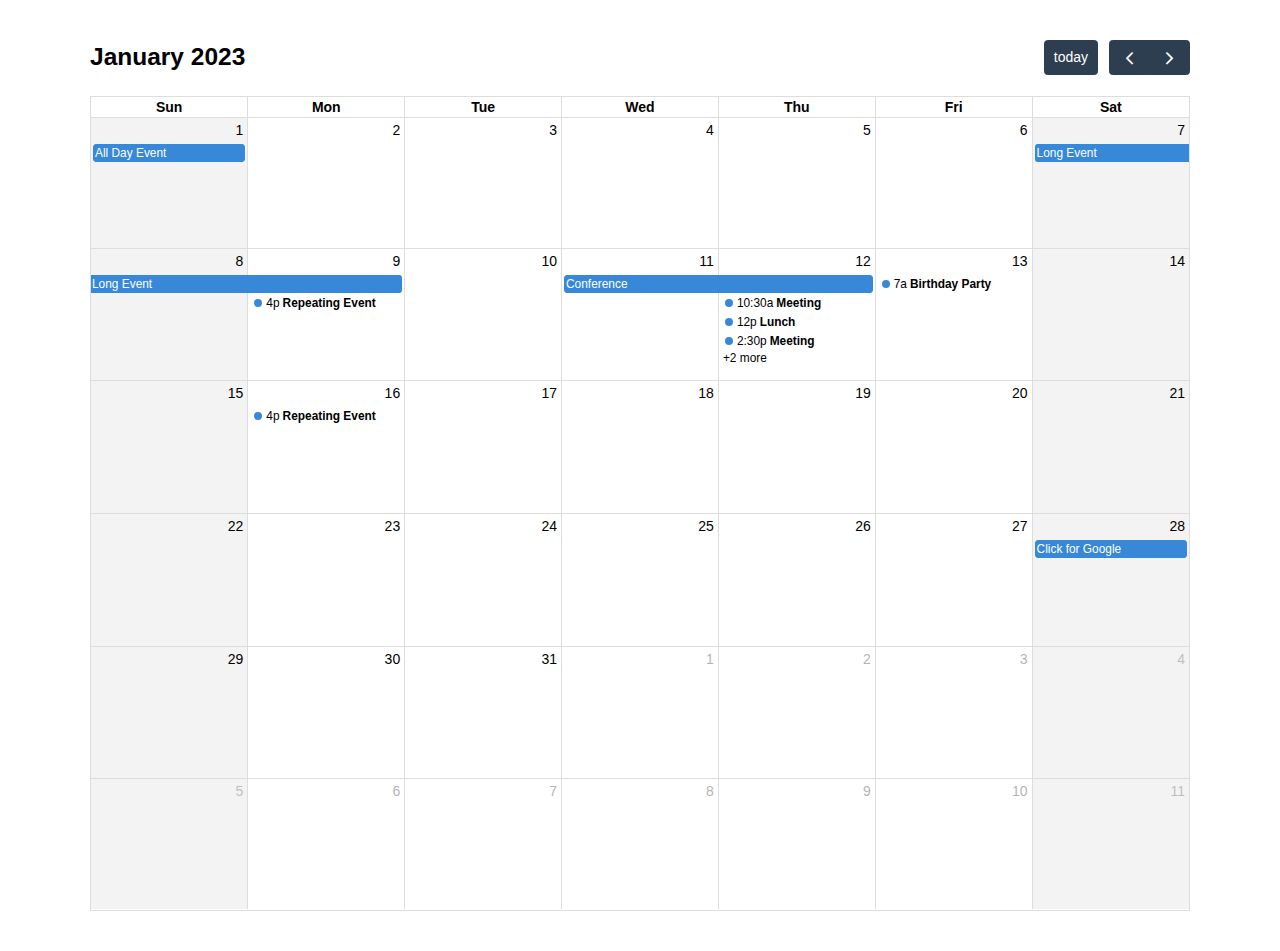
<file: js/fullcalendar-6.1.9/examples/month-view.html>
<!DOCTYPE html>
<html>
<head>
<meta charset='utf-8' />
<script src='../dist/index.global.js'></script>
<script>

  document.addEventListener('DOMContentLoaded', function() {
    var calendarEl = document.getElementById('calendar');

    var calendar = new FullCalendar.Calendar(calendarEl, {
      initialDate: '2023-01-12',
      editable: true,
      selectable: true,
      businessHours: true,
      dayMaxEvents: true, // allow "more" link when too many events
      events: [
        {
          title: 'All Day Event',
          start: '2023-01-01'
        },
        {
          title: 'Long Event',
          start: '2023-01-07',
          end: '2023-01-10'
        },
        {
          groupId: 999,
          title: 'Repeating Event',
          start: '2023-01-09T16:00:00'
        },
        {
          groupId: 999,
          title: 'Repeating Event',
          start: '2023-01-16T16:00:00'
        },
        {
          title: 'Conference',
          start: '2023-01-11',
          end: '2023-01-13'
        },
        {
          title: 'Meeting',
          start: '2023-01-12T10:30:00',
          end: '2023-01-12T12:30:00'
        },
        {
          title: 'Lunch',
          start: '2023-01-12T12:00:00'
        },
        {
          title: 'Meeting',
          start: '2023-01-12T14:30:00'
        },
        {
          title: 'Happy Hour',
          start: '2023-01-12T17:30:00'
        },
        {
          title: 'Dinner',
          start: '2023-01-12T20:00:00'
        },
        {
          title: 'Birthday Party',
          start: '2023-01-13T07:00:00'
        },
        {
          title: 'Click for Google',
          url: 'http://google.com/',
          start: '2023-01-28'
        }
      ]
    });

    calendar.render();
  });

</script>
<style>

  body {
    margin: 40px 10px;
    padding: 0;
    font-family: Arial, Helvetica Neue, Helvetica, sans-serif;
    font-size: 14px;
  }

  #calendar {
    max-width: 1100px;
    margin: 0 auto;
  }

</style>
</head>
<body>

  <div id='calendar'></div>

</body>
</html>
</file>
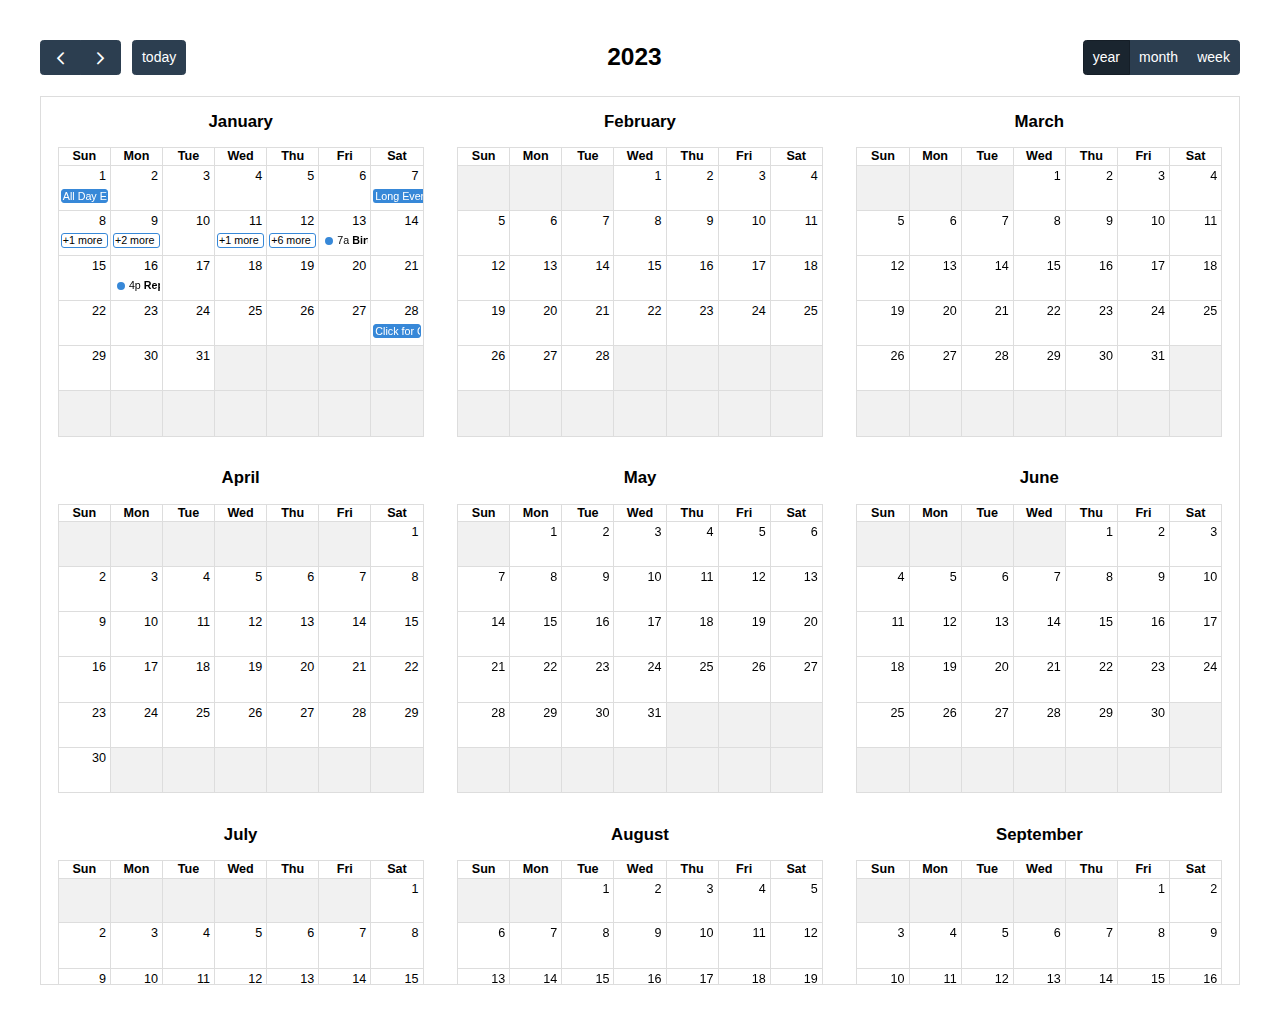
<file: js/fullcalendar-6.1.9/examples/multimonth-view.html>
<!DOCTYPE html>
<html>
<head>
<meta charset='utf-8' />
<script src='../dist/index.global.js'></script>
<script>

  document.addEventListener('DOMContentLoaded', function() {
    var calendarEl = document.getElementById('calendar');

    var calendar = new FullCalendar.Calendar(calendarEl, {
      headerToolbar: {
        left: 'prev,next today',
        center: 'title',
        right: 'multiMonthYear,dayGridMonth,timeGridWeek'
      },
      initialView: 'multiMonthYear',
      initialDate: '2023-01-12',
      editable: true,
      selectable: true,
      dayMaxEvents: true, // allow "more" link when too many events
      // multiMonthMaxColumns: 1, // guarantee single column
      // showNonCurrentDates: true,
      // fixedWeekCount: false,
      // businessHours: true,
      // weekends: false,
      events: [
        {
          title: 'All Day Event',
          start: '2023-01-01'
        },
        {
          title: 'Long Event',
          start: '2023-01-07',
          end: '2023-01-10'
        },
        {
          groupId: 999,
          title: 'Repeating Event',
          start: '2023-01-09T16:00:00'
        },
        {
          groupId: 999,
          title: 'Repeating Event',
          start: '2023-01-16T16:00:00'
        },
        {
          title: 'Conference',
          start: '2023-01-11',
          end: '2023-01-13'
        },
        {
          title: 'Meeting',
          start: '2023-01-12T10:30:00',
          end: '2023-01-12T12:30:00'
        },
        {
          title: 'Lunch',
          start: '2023-01-12T12:00:00'
        },
        {
          title: 'Meeting',
          start: '2023-01-12T14:30:00'
        },
        {
          title: 'Happy Hour',
          start: '2023-01-12T17:30:00'
        },
        {
          title: 'Dinner',
          start: '2023-01-12T20:00:00'
        },
        {
          title: 'Birthday Party',
          start: '2023-01-13T07:00:00'
        },
        {
          title: 'Click for Google',
          url: 'http://google.com/',
          start: '2023-01-28'
        }
      ]
    });

    calendar.render();
  });

</script>
<style>

  body {
    margin: 40px 10px;
    padding: 0;
    font-family: Arial, Helvetica Neue, Helvetica, sans-serif;
    font-size: 14px;
  }

  #calendar {
    max-width: 1200px;
    margin: 0 auto;
  }

</style>
</head>
<body>

  <div id='calendar'></div>

</body>
</html>
</file>
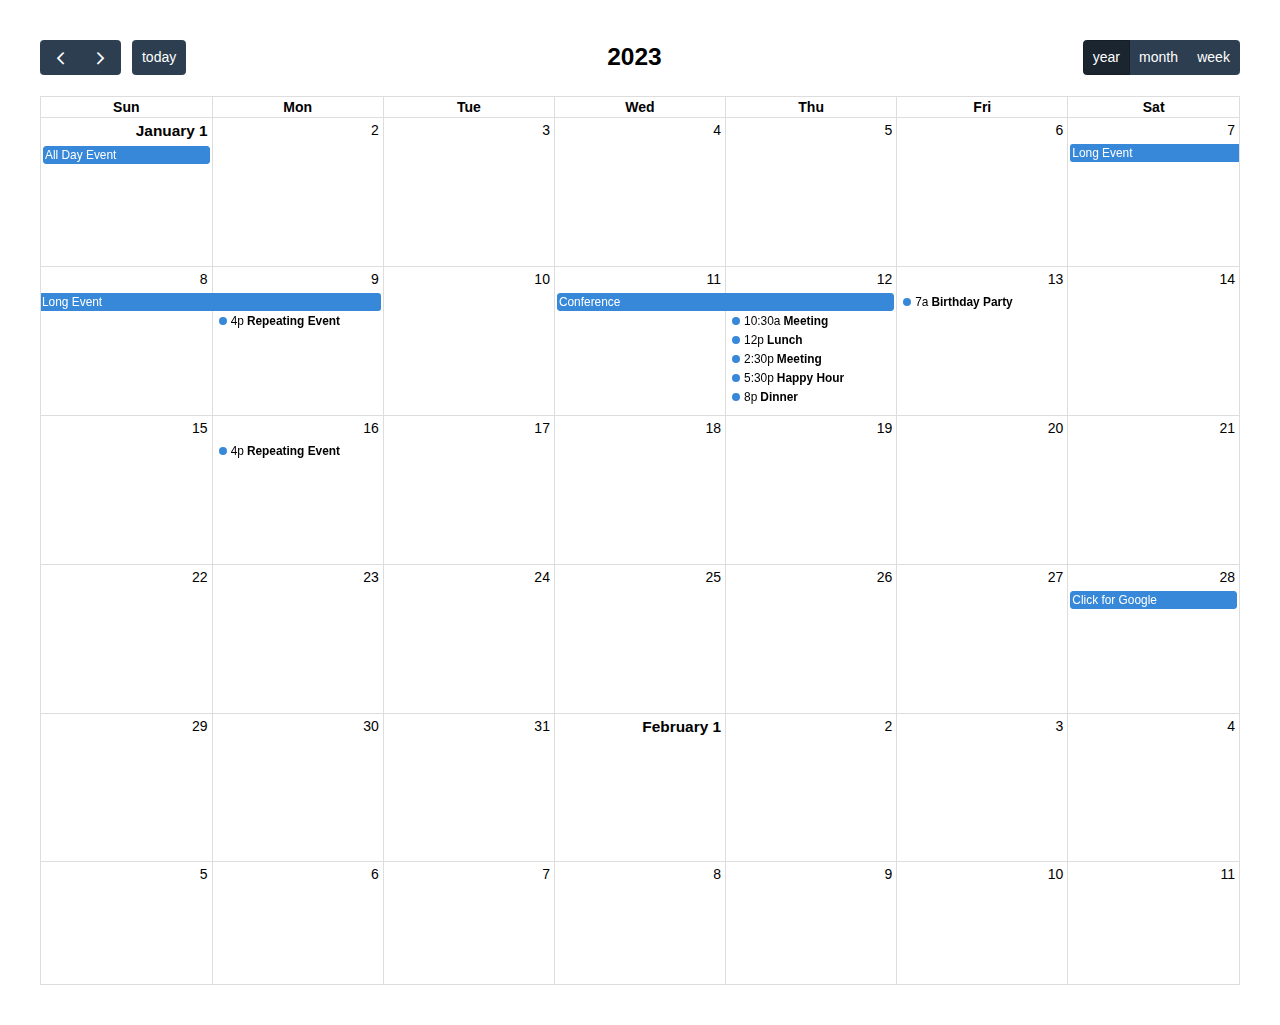
<file: js/fullcalendar-6.1.9/examples/multiweek-view.html>
<!DOCTYPE html>
<html>
<head>
<meta charset='utf-8' />
<script src='../dist/index.global.js'></script>
<script>

  document.addEventListener('DOMContentLoaded', function() {
    var calendarEl = document.getElementById('calendar');

    var calendar = new FullCalendar.Calendar(calendarEl, {
      headerToolbar: {
        left: 'prev,next today',
        center: 'title',
        right: 'dayGridYear,dayGridMonth,timeGridWeek'
      },
      initialView: 'dayGridYear',
      initialDate: '2023-01-12',
      editable: true,
      selectable: true,
      dayMaxEvents: true, // allow "more" link when too many events
      // businessHours: true,
      // weekends: false,
      events: [
        {
          title: 'All Day Event',
          start: '2023-01-01'
        },
        {
          title: 'Long Event',
          start: '2023-01-07',
          end: '2023-01-10'
        },
        {
          groupId: 999,
          title: 'Repeating Event',
          start: '2023-01-09T16:00:00'
        },
        {
          groupId: 999,
          title: 'Repeating Event',
          start: '2023-01-16T16:00:00'
        },
        {
          title: 'Conference',
          start: '2023-01-11',
          end: '2023-01-13'
        },
        {
          title: 'Meeting',
          start: '2023-01-12T10:30:00',
          end: '2023-01-12T12:30:00'
        },
        {
          title: 'Lunch',
          start: '2023-01-12T12:00:00'
        },
        {
          title: 'Meeting',
          start: '2023-01-12T14:30:00'
        },
        {
          title: 'Happy Hour',
          start: '2023-01-12T17:30:00'
        },
        {
          title: 'Dinner',
          start: '2023-01-12T20:00:00'
        },
        {
          title: 'Birthday Party',
          start: '2023-01-13T07:00:00'
        },
        {
          title: 'Click for Google',
          url: 'http://google.com/',
          start: '2023-01-28'
        }
      ]
    });

    calendar.render();
  });

</script>
<style>

  body {
    margin: 40px 10px;
    padding: 0;
    font-family: Arial, Helvetica Neue, Helvetica, sans-serif;
    font-size: 14px;
  }

  #calendar {
    max-width: 1200px;
    margin: 0 auto;
  }

</style>
</head>
<body>

  <div id='calendar'></div>

</body>
</html>
</file>
